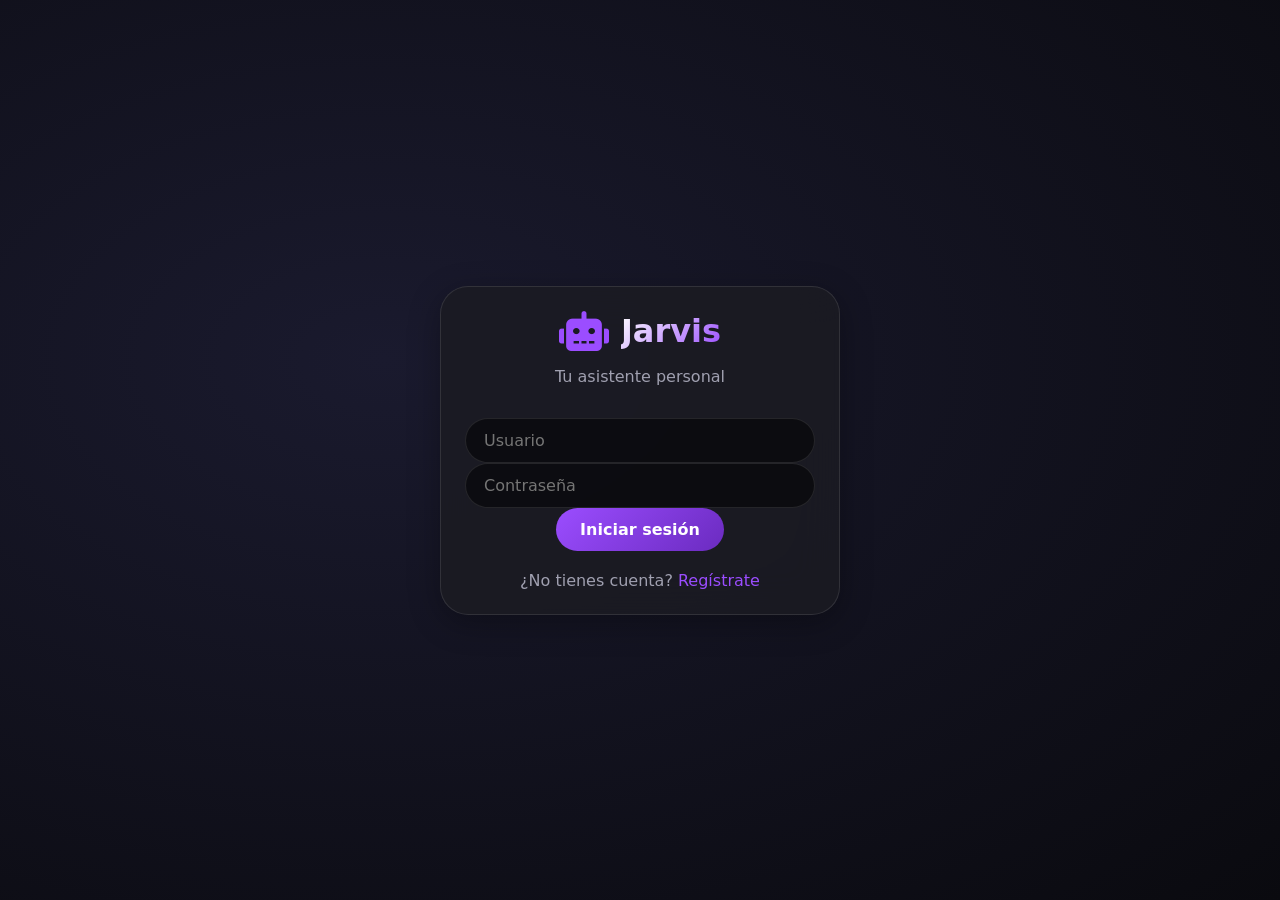
<file: index.html>
<!DOCTYPE html>
<html lang="es">
<head>
    <meta charset="UTF-8">
    <meta name="viewport" content="width=device-width, initial-scale=1.0">
    <title>Jarvis - Acceso</title>
    <link rel="icon" type="image/x-icon" href="/images/favicon.ico">
    <link rel="stylesheet" href="/css/styles.css">
    <link rel="stylesheet" href="https://cdnjs.cloudflare.com/ajax/libs/font-awesome/6.0.0-beta3/css/all.min.css">
</head>
<body>
    <div class="auth-container" id="authContainer">
        <div id="loginForm" class="glass-card auth-card">
            <div class="logo">
                <i class="fas fa-robot"></i>
                <h1>Jarvis</h1>
            </div>
            <p class="subtitle">Tu asistente personal</p>
            <div id="loginError" class="error-message" style="display: none;"></div>
            <input type="text" id="loginUsername" placeholder="Usuario" class="glass-input">
            <input type="password" id="loginPassword" placeholder="Contraseña" class="glass-input">
            <button id="doLoginBtn" class="btn-primary">Iniciar sesión</button>
            <div class="switch-auth">
                ¿No tienes cuenta? <a id="showRegister">Regístrate</a>
            </div>
        </div>

        <div id="registerForm" class="glass-card auth-card" style="display: none;">
            <div class="logo">
                <i class="fas fa-robot"></i>
                <h1>Jarvis</h1>
            </div>
            <p class="subtitle">Crea tu cuenta</p>
            <div id="registerError" class="error-message" style="display: none;"></div>
            <input type="text" id="regUsername" placeholder="Usuario (mínimo 3 caracteres)" class="glass-input">
            <input type="password" id="regPassword" placeholder="Contraseña (mínimo 4 caracteres)" class="glass-input">
            <input type="password" id="regConfirm" placeholder="Confirmar contraseña" class="glass-input">
            <button id="doRegisterBtn" class="btn-primary">Registrarse</button>
            <div class="switch-auth">
                ¿Ya tienes cuenta? <a id="showLogin">Inicia sesión</a>
            </div>
        </div>
    </div>

    <script src="/js/auth.js"></script>
    <script>
        const loginForm = document.getElementById('loginForm');
        const registerForm = document.getElementById('registerForm');
        const showRegister = document.getElementById('showRegister');
        const showLogin = document.getElementById('showLogin');
        const loginError = document.getElementById('loginError');
        const registerError = document.getElementById('registerError');

        showRegister.addEventListener('click', () => {
            loginForm.style.display = 'none';
            registerForm.style.display = 'block';
        });

        showLogin.addEventListener('click', () => {
            registerForm.style.display = 'none';
            loginForm.style.display = 'block';
        });

        document.getElementById('doLoginBtn').addEventListener('click', () => {
            const username = document.getElementById('loginUsername').value;
            const password = document.getElementById('loginPassword').value;
            const result = loginUser(username, password);
            if (result.success) {
                window.location.href = '/html/home.html';
            } else {
                loginError.style.display = 'block';
                loginError.innerText = result.error;
            }
        });

        document.getElementById('doRegisterBtn').addEventListener('click', () => {
            const username = document.getElementById('regUsername').value;
            const password = document.getElementById('regPassword').value;
            const confirm = document.getElementById('regConfirm').value;
            
            if (password !== confirm) {
                registerError.style.display = 'block';
                registerError.innerText = 'Las contraseñas no coinciden';
                return;
            }
            
            const result = registerUser(username, password);
            if (result.success) {
                alert('Registro exitoso. Ahora inicia sesión.');
                registerForm.style.display = 'none';
                loginForm.style.display = 'block';
                document.getElementById('loginUsername').value = username;
                registerError.style.display = 'none';
            } else {
                registerError.style.display = 'block';
                registerError.innerText = result.error;
            }
        });

        if (isAuthenticated()) {
            window.location.href = '/html/home.html';
        }
    </script>
</body>
</html>
</file>
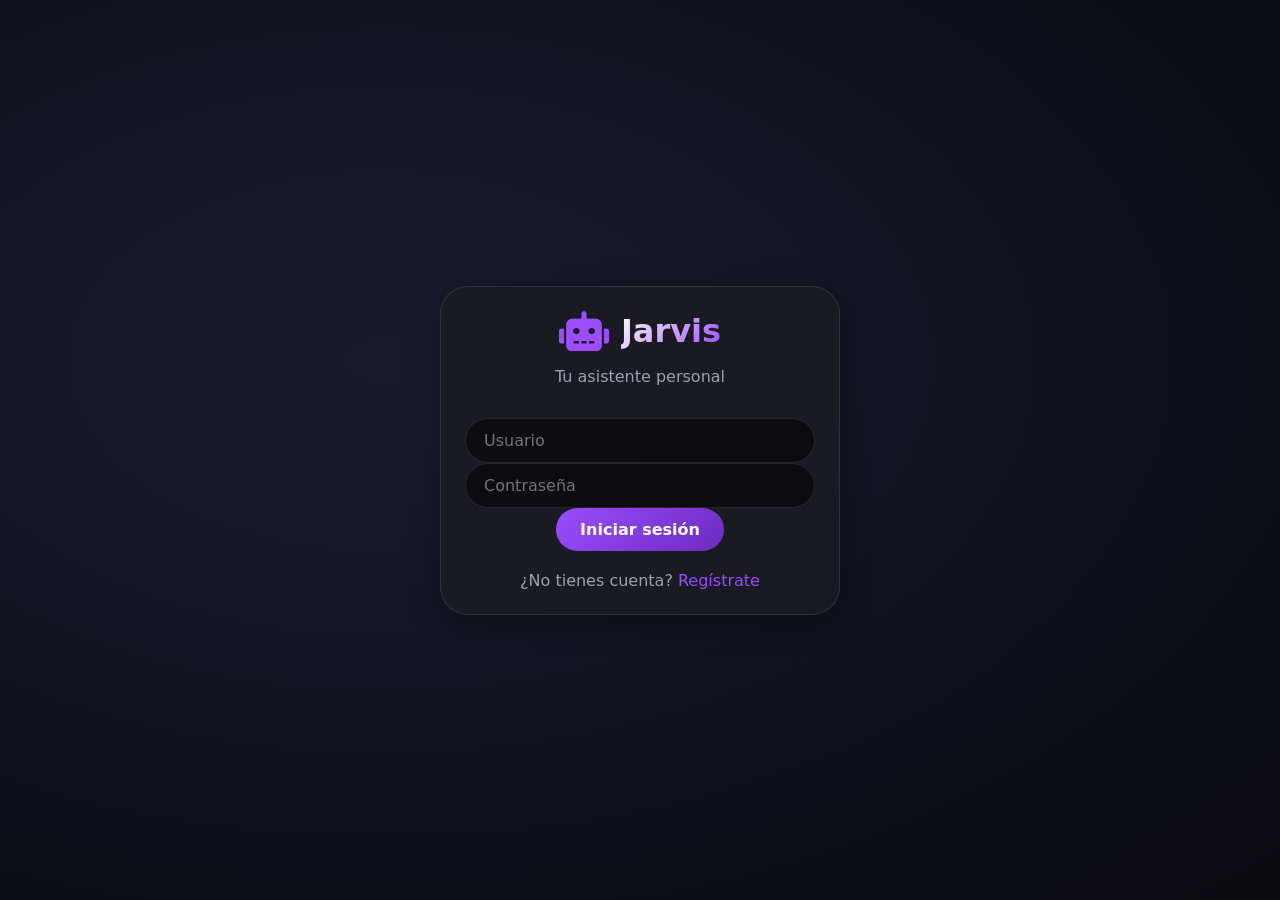
<file: html/books.html>
<!DOCTYPE html>
<html lang="es">
<head>
    <meta charset="UTF-8">
    <meta name="viewport" content="width=device-width, initial-scale=1.0">
    <title>Jarvis - Libros</title>
    <link rel="icon" type="image/x-icon" href="../images/favicon.ico">
    <link rel="stylesheet" href="../css/styles.css">
    <link rel="stylesheet" href="https://cdnjs.cloudflare.com/ajax/libs/font-awesome/6.0.0-beta3/css/all.min.css">
</head>
<body>
    <header class="glass-header">
        <div class="logo-small"><i class="fas fa-robot"></i><span>Jarvis - Libros</span></div>
        <div class="user-info"><span id="userName"></span><button id="logoutBtn" class="btn-icon"><i class="fas fa-sign-out-alt"></i></button></div>
    </header>

    <main class="list-container">
        <!-- BUSCADOR -->
        <div class="glass-card" style="margin-bottom: 24px;">
            <h2><i class="fas fa-search"></i> Buscar libros</h2>
            <div class="add-item-form" style="margin-top: 15px;">
                <input type="text" id="searchBookInput" placeholder="Título, autor o ISBN..." class="glass-input">
                <button id="searchBookBtn" class="btn-primary" style="width: auto;"><i class="fas fa-search"></i> Buscar</button>
            </div>
            <div id="searchResults" style="margin-top: 20px; max-height: 400px; overflow-y: auto;"></div>
        </div>

        <!-- PESTAÑAS -->
        <div class="glass-card">
            <div style="display: flex; gap: 12px; margin-bottom: 20px;">
                <button id="tabToRead" class="btn-secondary" style="flex: 1;">📚 Por leer</button>
                <button id="tabRead" class="btn-secondary" style="flex: 1;">✅ Leídos</button>
            </div>
            <ul id="booksList" class="items-list"></ul>
        </div>
    </main>

    <div class="floating-dock">
        <a href="home.html" class="dock-item"><i class="fas fa-home"></i><span>Inicio</span></a>
        <a href="calculator.html" class="dock-item"><i class="fas fa-calculator"></i><span>Horas</span></a>
        <a href="shopping.html" class="dock-item"><i class="fas fa-shopping-cart"></i><span>Compras</span></a>
        <a href="books.html" class="dock-item active"><i class="fas fa-book"></i><span>Libros</span></a>
        <a href="series.html" class="dock-item"><i class="fas fa-tv"></i><span>Series</span></a>
        <a href="stats.html" class="dock-item"><i class="fas fa-chart-line"></i><span>Stats</span></a>
        <a href="sports.html" class="dock-item" data-page="sports"><i class="fas fa-heartbeat"></i><span>Deporte</span></a>
        <a href="nutrition.html" class="dock-item" data-page="nutrition"><i class="fas fa-apple-alt"></i><span>Comida</span></a>
    </div>

    <script src="../js/auth.js"></script>
    <script src="../js/common.js"></script>
    <script src="../js/books.js"></script>
</body>
</html>
</file>
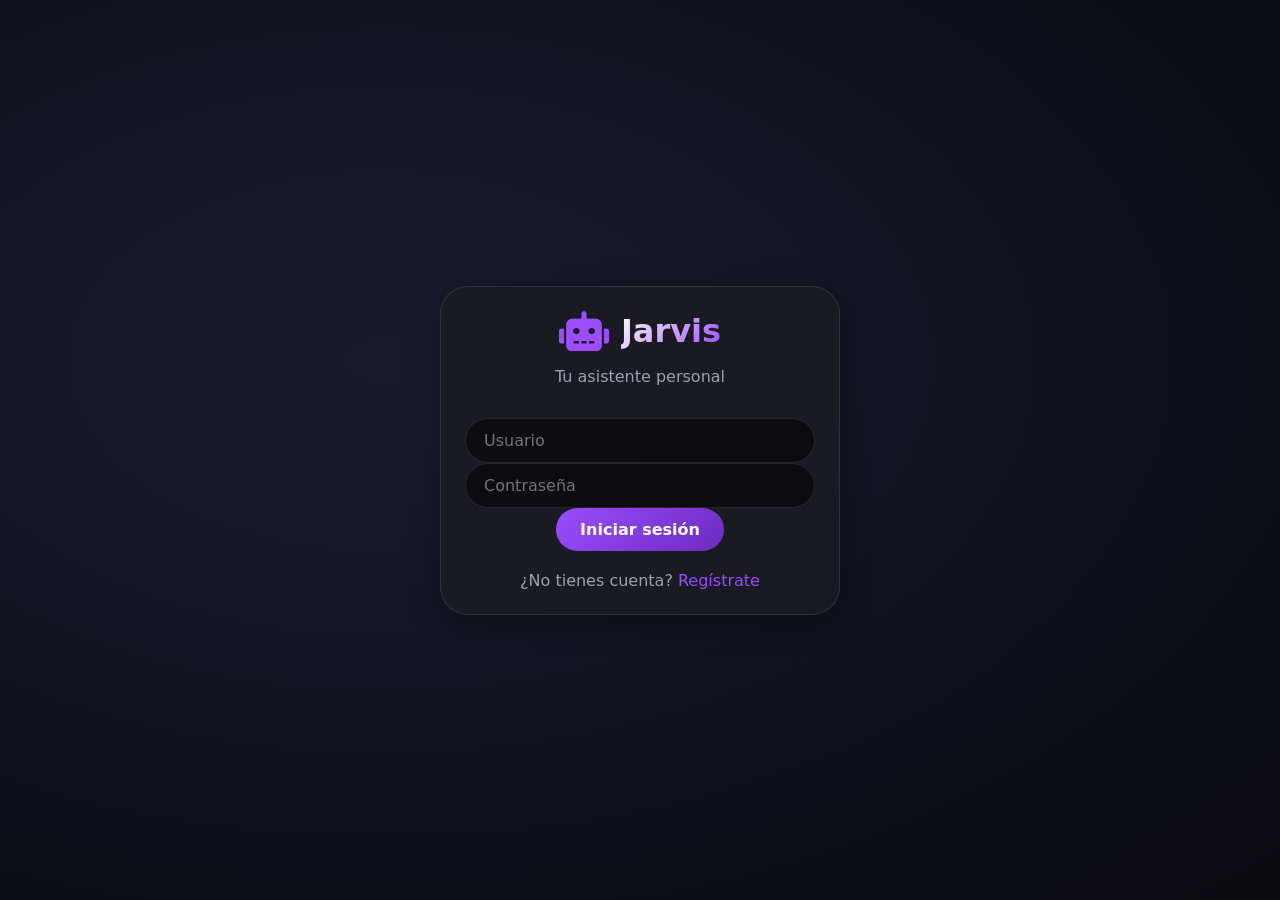
<file: html/calculator.html>
<!DOCTYPE html>
<html lang="es">
<head>
    <meta charset="UTF-8">
    <meta name="viewport" content="width=device-width, initial-scale=1.0, user-scalable=yes">
    <title>Jarvis - Calculadora Laboral</title>
    <link rel="icon" type="image/x-icon" href="../images/favicon.ico">
    <link rel="stylesheet" href="../css/styles.css">
    <link rel="stylesheet" href="https://cdnjs.cloudflare.com/ajax/libs/font-awesome/6.0.0-beta3/css/all.min.css">
</head>
<body>
    <header class="glass-header">
        <div class="logo-small"><i class="fas fa-robot"></i><span>Jarvis - Calculadora</span></div>
        <div class="user-info"><span id="userName"></span><button id="logoutBtn" class="btn-icon"><i class="fas fa-sign-out-alt"></i></button></div>
    </header>

    <main class="calculator-container">
        <div class="glass-card">
            <h2><i class="fas fa-calendar-week"></i> Planificación Semanal</h2>
            <p style="margin-bottom: 20px; color: var(--text-secondary);">
                ⏰ Introduce tu hora de entrada. La "Salida calculada" te muestra a qué hora deberías salir.<br>
                Si quieres fijar una hora manual, escríbela en "Salida (manual)".
            </p>
            
            <div style="margin-bottom: 25px; padding: 15px; background: rgba(0,0,0,0.2); border-radius: 20px;">
                <label style="display: flex; align-items: center; gap: 12px; flex-wrap: wrap;">
                    <i class="fas fa-clock"></i> 
                    <span>Hora de entrada por defecto:</span>
                    <input type="time" id="globalStartTime" value="08:30" style="background: rgba(0,0,0,0.5); border: 1px solid var(--glass-border); border-radius: 40px; padding: 8px 15px; color: white;">
                    <button id="applyGlobalBtn" class="btn-secondary"><i class="fas fa-save"></i> Aplicar a todos</button>
                </label>
            </div>

            <div style="overflow-x: visible;">
                <table style="width: 100%; border-collapse: collapse;">
                    <thead>
                        <tr>
                            <th style="padding: 12px; text-align: left;">Día</th>
                            <th style="padding: 12px; text-align: center;">Entrada</th>
                            <th style="padding: 12px; text-align: center;">Salida (manual)</th>
                            <th style="padding: 12px; text-align: center;">Salida calculada</th>
                            <th style="padding: 12px; text-align: center;">Teletrabajo</th>
                            <th style="padding: 12px; text-align: center;">Vacaciones</th>
                        </tr>
                    </thead>
                    <tbody id="tableBody"></tbody>
                </table>
            </div>

            <div class="weekly-summary" style="margin-top: 30px;">
                <div class="result-box">
                    <h3>Resumen Semanal</h3>
                    <p style="font-size: 1.2rem;">📊 Total acumulado: <strong id="totalWeekHours" style="color: var(--accent); font-size: 2rem;">0</strong> / 40 horas</p>
                    <p>⚖️ Te quedan: <strong id="weekDifference" style="color: var(--warning);">0</strong> horas</p>
                    <div class="progress-bar" style="margin: 15px 0;"><div id="weeklyProgress" class="progress-fill" style="width: 0%;"></div></div>
                    <p id="adjustmentMsg" style="font-size: 0.9rem;"></p>
                    <button id="saveAllBtn" class="btn-primary" style="margin-top: 15px;"><i class="fas fa-save"></i> Guardar configuración</button>
                    <button id="recalculateBtn" class="btn-secondary" style="margin-top: 15px; margin-left: 10px;"><i class="fas fa-calculator"></i> Recalcular automático</button>
                </div>
            </div>
        </div>
    </main>

    <div class="floating-dock">
        <a href="home.html" class="dock-item"><i class="fas fa-home"></i><span>Inicio</span></a>
        <a href="calculator.html" class="dock-item active"><i class="fas fa-calculator"></i><span>Horas</span></a>
        <a href="shopping.html" class="dock-item"><i class="fas fa-shopping-cart"></i><span>Compras</span></a>
        <a href="books.html" class="dock-item"><i class="fas fa-book"></i><span>Libros</span></a>
        <a href="series.html" class="dock-item"><i class="fas fa-tv"></i><span>Series</span></a>
        <a href="sports.html" class="dock-item"><i class="fas fa-heartbeat"></i><span>Deporte</span></a>
        <a href="nutrition.html" class="dock-item"><i class="fas fa-apple-alt"></i><span>Comida</span></a>
        <a href="crafts.html" class="dock-item"><i class="fas fa-palette"></i><span>Arte</span></a>
        <a href="tasks.html" class="dock-item"><i class="fas fa-check-circle"></i><span>Tareas</span></a>
        <a href="stats.html" class="dock-item"><i class="fas fa-chart-line"></i><span>Stats</span></a>
    </div>

    <script src="../js/auth.js"></script>
    <script src="../js/common.js"></script>
    <script src="../js/calculator.js"></script>
</body>
</html>
</file>
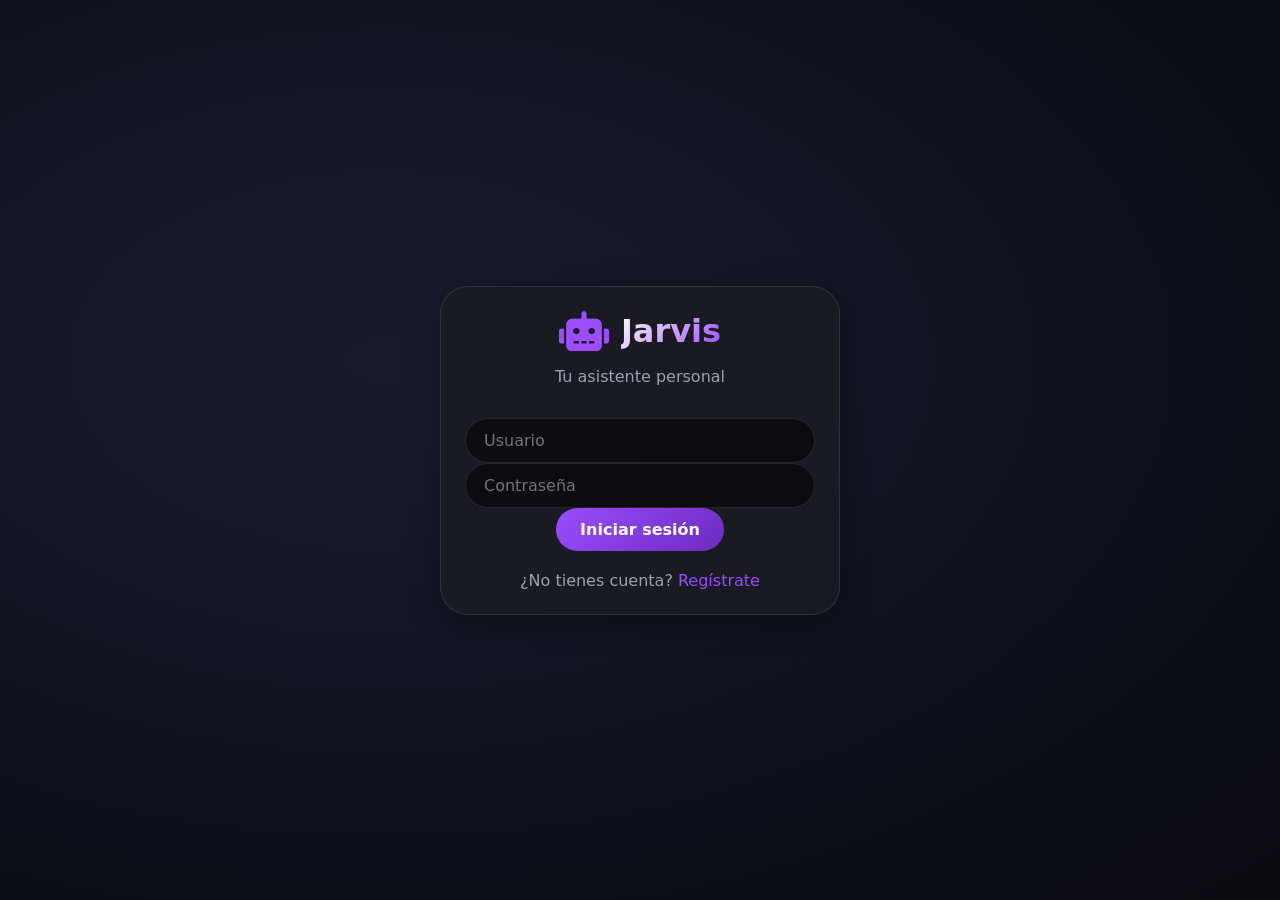
<file: html/crafts.html>
<!DOCTYPE html>
<html lang="es">
<head>
    <meta charset="UTF-8">
    <meta name="viewport" content="width=device-width, initial-scale=1.0">
    <title>Jarvis - Arte y Manualidades</title>
    <link rel="icon" type="image/x-icon" href="../images/favicon.ico">
    <link rel="stylesheet" href="../css/styles.css">
    <link rel="stylesheet" href="https://cdnjs.cloudflare.com/ajax/libs/font-awesome/6.0.0-beta3/css/all.min.css">
</head>
<body>
    <header class="glass-header">
        <div class="logo-small"><i class="fas fa-palette"></i><span>Jarvis - Arte</span></div>
        <div class="user-info"><span id="userName"></span><button id="logoutBtn" class="btn-icon"><i class="fas fa-sign-out-alt"></i></button></div>
    </header>

    <main class="list-container">
        <!-- Pestañas (solo arte) -->
        <div style="display: flex; gap: 12px; margin-bottom: 24px;">
            <button id="tabPaintings" class="btn-primary" style="flex: 1;">🎨 Cuadros</button>
            <button id="tabCrochet" class="btn-secondary" style="flex: 1;">🧶 Ganchillo</button>
            <button id="tabBaking" class="btn-secondary" style="flex: 1;">🍰 Repostería</button>
        </div>

        <!-- SECCIÓN CUADROS -->
        <div id="paintingsSection" class="glass-card" style="margin-bottom: 24px;">
            <h2><i class="fas fa-palette"></i> Mis Cuadros</h2>
            <div class="add-item-form" style="margin-top: 15px;">
                <input type="text" id="paintingTitle" placeholder="Título del cuadro" class="glass-input">
                <input type="text" id="paintingTechnique" placeholder="Técnica (óleo, acrílico...)" class="glass-input">
                <input type="date" id="paintingDate" class="glass-input" style="width: auto;">
                <button id="addPaintingBtn" class="btn-primary"><i class="fas fa-plus"></i> Añadir</button>
            </div>
            <div id="paintingsList" class="items-list" style="margin-top: 20px;"></div>
        </div>

        <!-- SECCIÓN GANCHILLO -->
        <div id="crochetSection" class="glass-card" style="margin-bottom: 24px; display: none;">
            <h2><i class="fas fa-tshirt"></i> Proyectos de Ganchillo</h2>
            <div class="add-item-form" style="margin-top: 15px;">
                <input type="text" id="crochetName" placeholder="Nombre del proyecto" class="glass-input">
                <input type="text" id="crochetYarn" placeholder="Lana / Material" class="glass-input">
                <input type="number" id="crochetProgress" placeholder="Progreso %" class="glass-input" style="width: 100px;">
                <button id="addCrochetBtn" class="btn-primary"><i class="fas fa-plus"></i> Añadir</button>
            </div>
            <div id="crochetList" class="items-list" style="margin-top: 20px;"></div>
        </div>

        <!-- SECCIÓN REPOSTERÍA -->
        <div id="bakingSection" class="glass-card" style="margin-bottom: 24px; display: none;">
            <h2><i class="fas fa-cake-candles"></i> Mis Recetas</h2>
            <div style="margin-top: 15px;">
                <input type="text" id="recipeName" placeholder="Nombre de la receta" class="glass-input" style="width: 100%; margin-bottom: 10px;">
                <input type="text" id="recipeIngredients" placeholder="Ingredientes principales" class="glass-input" style="width: 100%; margin-bottom: 10px;">
                <select id="recipeDifficulty" class="glass-input" style="width: 100%; margin-bottom: 10px;">
                    <option value="fácil">🍰 Fácil</option>
                    <option value="medio">🍪 Medio</option>
                    <option value="difícil">🎂 Difícil</option>
                </select>
                <textarea id="recipeNotes" placeholder="Comentarios sobre esta preparación (cambios, resultados...)" class="glass-input" rows="3" style="width: 100%; margin-bottom: 10px;"></textarea>
                <button id="addRecipeBtn" class="btn-primary"><i class="fas fa-save"></i> Guardar receta/comentario</button>
            </div>
            <div id="recipesList" class="items-list" style="margin-top: 20px;"></div>
        </div>
    </main>

    <div class="floating-dock">
        <a href="home.html" class="dock-item"><i class="fas fa-home"></i><span>Inicio</span></a>
        <a href="calculator.html" class="dock-item"><i class="fas fa-calculator"></i><span>Horas</span></a>
        <a href="shopping.html" class="dock-item"><i class="fas fa-shopping-cart"></i><span>Compras</span></a>
        <a href="books.html" class="dock-item"><i class="fas fa-book"></i><span>Libros</span></a>
        <a href="series.html" class="dock-item"><i class="fas fa-tv"></i><span>Series</span></a>
        <a href="sports.html" class="dock-item"><i class="fas fa-heartbeat"></i><span>Deporte</span></a>
        <a href="nutrition.html" class="dock-item"><i class="fas fa-apple-alt"></i><span>Comida</span></a>
        <a href="crafts.html" class="dock-item active"><i class="fas fa-palette"></i><span>Arte</span></a>
        <a href="tasks.html" class="dock-item"><i class="fas fa-check-circle"></i><span>Tareas</span></a>
        <a href="stats.html" class="dock-item"><i class="fas fa-chart-line"></i><span>Stats</span></a>
    </div>

    <script src="../js/auth.js"></script>
    <script src="../js/common.js"></script>
    <script src="../js/crafts.js"></script>
</body>
</html>
</file>
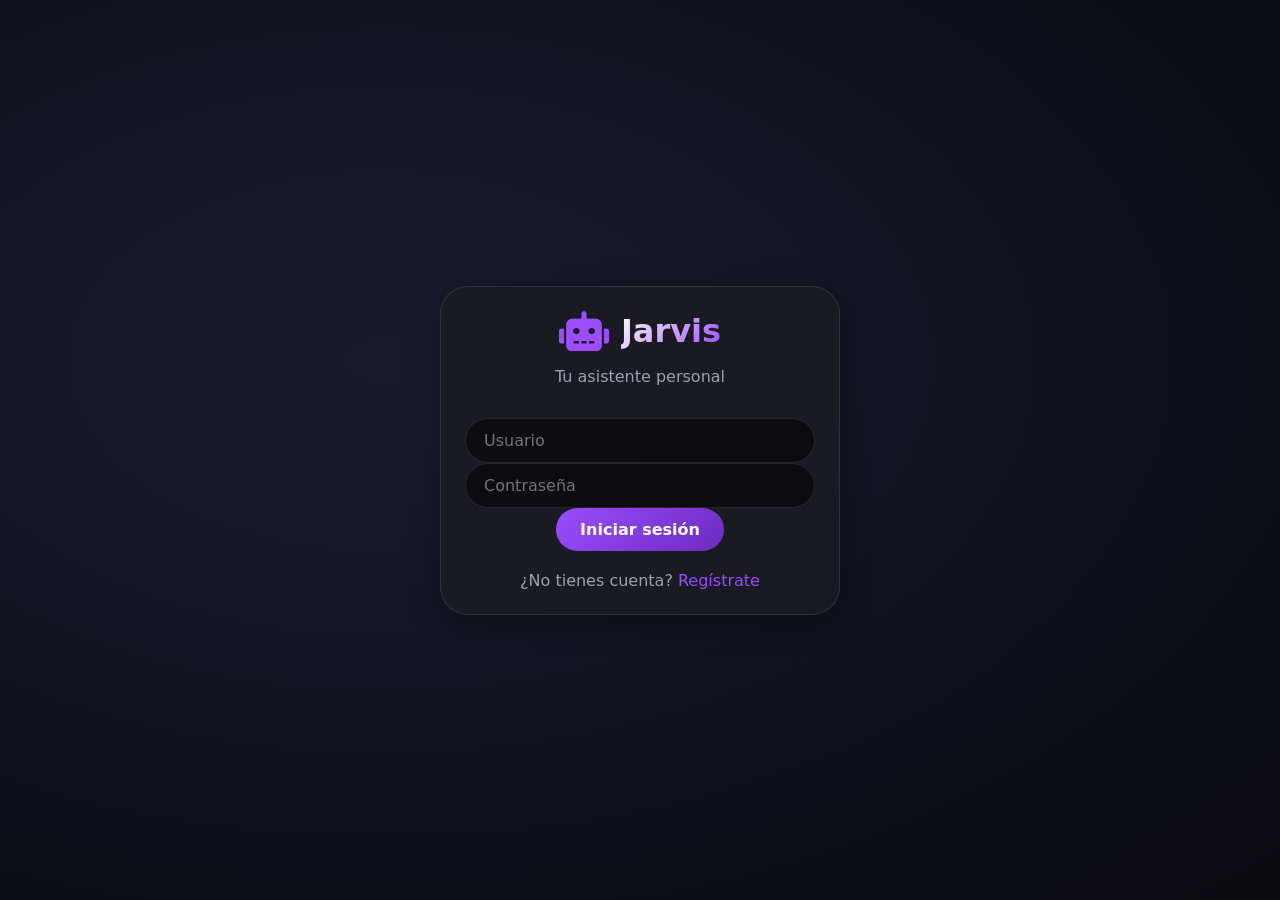
<file: html/home.html>
<!DOCTYPE html>
<html lang="es">
<head>
    <meta charset="UTF-8">
    <meta name="viewport" content="width=device-width, initial-scale=1.0">
    <title>Jarvis - Inicio</title>
    <link rel="icon" type="image/x-icon" href="../images/favicon.ico">
    <link rel="stylesheet" href="../css/styles.css">
    <link rel="stylesheet" href="https://cdnjs.cloudflare.com/ajax/libs/font-awesome/6.0.0-beta3/css/all.min.css">
</head>
<body>
    <header class="glass-header">
        <div class="logo-small"><i class="fas fa-robot"></i><span>Jarvis</span></div>
        <div class="user-info"><span id="greeting"></span><button id="logoutBtn" class="btn-icon"><i class="fas fa-sign-out-alt"></i></button></div>
    </header>

    <main class="dashboard-grid">
        <!-- Widget Control Laboral -->
        <div class="glass-card widget" data-page="calculator.html">
            <h2><i class="fas fa-briefcase"></i> Control Laboral</h2>
            <div class="work-summary">
                <div class="summary-stat">
                    <span>Horas trabajadas hoy</span>
                    <strong id="todayHours">0.0</strong>
                </div>
                <div class="summary-stat">
                    <span>Horas esta semana</span>
                    <strong id="weeklyHours">0.0</strong>
                    <span>/ 40</span>
                </div>
                <div class="summary-stat">
                    <span>Hora de salida hoy</span>
                    <strong id="exitTimeToday">--:--</strong>
                </div>
                <div class="progress-bar"><div id="weeklyProgress" class="progress-fill"></div></div>
            </div>
            <p style="font-size: 0.7rem; text-align: center; margin-top: 12px; opacity: 0.6;"><i class="fas fa-hand-pointer"></i> Doble clic para calculadora</p>
        </div>

        <!-- Widget Estadísticas -->
        <div class="glass-card widget" data-page="stats.html">
            <h2><i class="fas fa-chart-line"></i> Estadísticas</h2>
            <div class="work-summary">
                <div class="summary-stat">
                    <span>Total libros</span>
                    <strong id="statsBooks">0</strong>
                </div>
                <div class="summary-stat">
                    <span>Series vistas</span>
                    <strong id="statsWatched">0</strong>
                </div>
                <div class="summary-stat">
                    <span>Productividad</span>
                    <strong id="statsProductivity">0</strong>
                    <span>%</span>
                </div>
                <div class="summary-stat">
                    <span>Entrenamientos</span>
                    <strong id="statsWorkouts">0</strong>
                </div>
            </div>
            <p style="font-size: 0.7rem; text-align: center; margin-top: 12px; opacity: 0.6;"><i class="fas fa-hand-pointer"></i> Doble clic para ver detalles</p>
        </div>

        <!-- Widget Libros con portadas -->
        <div class="glass-card widget" data-page="books.html">
            <h2><i class="fas fa-book"></i> Libros Recientes</h2>
            <div id="booksPreview" class="widget-preview"></div>
            <p style="font-size: 0.7rem; text-align: center; margin-top: 12px; opacity: 0.6;"><i class="fas fa-hand-pointer"></i> Doble clic para gestionar</p>
        </div>

        <!-- Widget Series con portadas -->
        <div class="glass-card widget" data-page="series.html">
            <h2><i class="fas fa-tv"></i> Series Recientes</h2>
            <div id="seriesPreview" class="widget-preview"></div>
            <p style="font-size: 0.7rem; text-align: center; margin-top: 12px; opacity: 0.6;"><i class="fas fa-hand-pointer"></i> Doble clic para gestionar</p>
        </div>

        <!-- Widget Lista de Compras -->
        <div class="glass-card widget" data-page="shopping.html">
            <h2><i class="fas fa-shopping-cart"></i> Lista de Compras</h2>
            <ul id="shoppingPreview" class="task-list"><li><i class="fas fa-plus-circle"></i> Cargando...</li></ul>
            <p style="font-size: 0.7rem; text-align: center; margin-top: 12px; opacity: 0.6;"><i class="fas fa-hand-pointer"></i> Doble clic para gestionar</p>
        </div>

        <!-- Widget Deporte -->
        <div class="glass-card widget" data-page="sports.html">
            <h2><i class="fas fa-heartbeat"></i> Últimos Entrenamientos</h2>
            <div id="sportsPreview" class="widget-preview"></div>
            <p style="font-size: 0.7rem; text-align: center; margin-top: 12px; opacity: 0.6;"><i class="fas fa-hand-pointer"></i> Doble clic para gestionar</p>
        </div>

        <!-- Widget Arte y Manualidades -->
        <div class="glass-card widget" data-page="crafts.html">
            <h2><i class="fas fa-palette"></i> Arte y Tareas</h2>
            <div id="craftsPreview" style="display: flex; gap: 10px; flex-wrap: wrap;">
                <div class="summary-stat" style="flex: 1;">
                    <span>Cuadros</span>
                    <strong id="previewPaintings">0</strong>
                </div>
                <div class="summary-stat" style="flex: 1;">
                    <span>Ganchillo</span>
                    <strong id="previewCrochet">0</strong>
                </div>
                <div class="summary-stat" style="flex: 1;">
                    <span>Recetas</span>
                    <strong id="previewRecipes">0</strong>
                </div>
            </div>
            <p style="font-size: 0.7rem; text-align: center; margin-top: 12px; opacity: 0.6;"><i class="fas fa-hand-pointer"></i> Doble clic para gestionar</p>
        </div>
        <!-- Widget Tareas del Hogar -->
        <div class="glass-card widget" data-page="tasks.html">
            <h2><i class="fas fa-check-circle"></i> Tareas de Hoy</h2>
            <div id="tasksPreview" class="work-summary">
                <div class="summary-stat">
                    <span>Completadas hoy</span>
                    <strong id="previewTasksCompleted">0</strong>
                </div>
                <div class="summary-stat">
                    <span>Pendientes</span>
                    <strong id="previewTasksPending">0</strong>
                </div>
                <div class="progress-bar">
                    <div id="tasksWidgetProgress" class="progress-fill" style="width: 0%;"></div>
                </div>
            </div>
            <p style="font-size: 0.7rem; text-align: center; margin-top: 12px; opacity: 0.6;"><i class="fas fa-hand-pointer"></i> Doble clic para gestionar</p>
        </div>
    </main>

    <div class="floating-dock">
        <a href="home.html" class="dock-item active" data-page="home"><i class="fas fa-home"></i><span>Inicio</span></a>
        <a href="calculator.html" class="dock-item" data-page="calculator"><i class="fas fa-calculator"></i><span>Horas</span></a>
        <a href="shopping.html" class="dock-item" data-page="shopping"><i class="fas fa-shopping-cart"></i><span>Compras</span></a>
        <a href="books.html" class="dock-item" data-page="books"><i class="fas fa-book"></i><span>Libros</span></a>
        <a href="series.html" class="dock-item" data-page="series"><i class="fas fa-tv"></i><span>Series</span></a>
        <a href="stats.html" class="dock-item" data-page="stats"><i class="fas fa-chart-line"></i><span>Stats</span></a>
        <a href="sports.html" class="dock-item" data-page="sports"><i class="fas fa-heartbeat"></i><span>Deporte</span></a>
        <a href="nutrition.html" class="dock-item" data-page="nutrition"><i class="fas fa-apple-alt"></i><span>Comida</span></a>
        <a href="crafts.html" class="dock-item" data-page="crafts"><i class="fas fa-palette"></i><span>Arte</span></a>
    </div>

    <script src="../js/auth.js"></script>
    <script src="../js/common.js"></script>
    <script src="../js/calculator.js"></script>
    <script src="../js/home.js"></script>
</body>
</html>
</file>
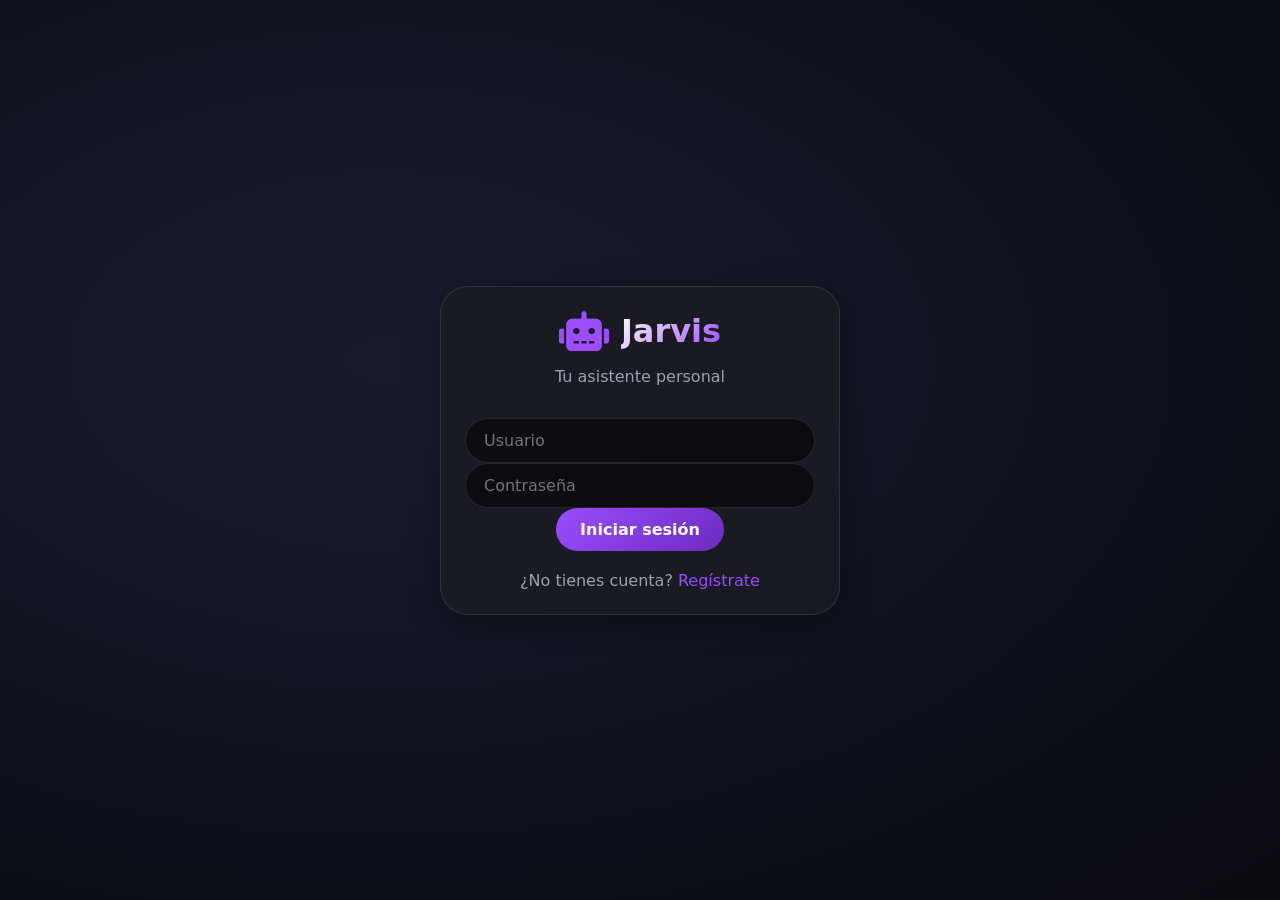
<file: html/nutrition.html>
<!DOCTYPE html>
<html lang="es">
<head>
    <meta charset="UTF-8">
    <meta name="viewport" content="width=device-width, initial-scale=1.0">
    <title>Jarvis - Alimentación</title>
    <link rel="icon" type="image/x-icon" href="../images/favicon.ico">
    <link rel="stylesheet" href="../css/styles.css">
    <link rel="stylesheet" href="https://cdnjs.cloudflare.com/ajax/libs/font-awesome/6.0.0-beta3/css/all.min.css">
</head>
<body>
    <header class="glass-header">
        <div class="logo-small"><i class="fas fa-robot"></i><span>Jarvis - Alimentación</span></div>
        <div class="user-info"><span id="userName"></span><button id="logoutBtn" class="btn-icon"><i class="fas fa-sign-out-alt"></i></button></div>
    </header>

    <main class="list-container">
        <!-- Resumen diario -->
        <div class="glass-card" style="margin-bottom: 24px;">
            <h2><i class="fas fa-chart-line"></i> Resumen Diario</h2>
            <div class="stats-grid">
                <div class="stat-card">
                    <div class="stat-number" id="dailyCalories">0</div>
                    <div class="stat-label">Calorías consumidas</div>
                </div>
                <div class="stat-card">
                    <div class="stat-number" id="burnedCalories">0</div>
                    <div class="stat-label">🔥 Calorías quemadas</div>
                </div>
                <div class="stat-card">
                    <div class="stat-number" id="adjustedTarget">0</div>
                    <div class="stat-label">🎯 Objetivo ajustado</div>
                </div>
                <div class="stat-card">
                    <div class="stat-number" id="dailyProtein">0</div>
                    <div class="stat-label">Proteínas (g)</div>
                </div>
                <div class="stat-card">
                    <div class="stat-number" id="dailyCarbs">0</div>
                    <div class="stat-label">Carbohidratos (g)</div>
                </div>
                <div class="stat-card">
                    <div class="stat-number" id="dailyFat">0</div>
                    <div class="stat-label">Grasas (g)</div>
                </div>
            </div>
            <div class="progress-bar" style="margin-top: 15px;">
                <div id="calorieProgress" class="progress-fill" style="width: 0%;"></div>
            </div>
            <p id="calorieMsg" style="text-align: center; margin-top: 10px;"></p>
        </div>

        <!-- Objetivo de déficit -->
        <div class="glass-card" style="margin-bottom: 24px;">
            <h2><i class="fas fa-bullseye"></i> Objetivo de Déficit</h2>
            <div style="display: flex; gap: 20px; flex-wrap: wrap;">
                <div class="input-field">
                    <label>Peso actual (kg)</label>
                    <input type="number" id="currentWeight" step="0.1" class="glass-input">
                </div>
                <div class="input-field">
                    <label>Peso objetivo (kg)</label>
                    <input type="number" id="goalWeight" step="0.1" class="glass-input">
                </div>
                <div class="input-field">
                    <label>Nivel de actividad</label>
                    <select id="activityLevel" class="glass-input">
                        <option value="sedentary">Sedentario (poco ejercicio)</option>
                        <option value="light">Ligero (1-3 días/semana)</option>
                        <option value="moderate" selected>Moderado (3-5 días/semana)</option>
                        <option value="active">Activo (6-7 días/semana)</option>
                        <option value="very_active">Muy activo (atleta)</option>
                    </select>
                </div>
                <button id="saveGoalBtn" class="btn-primary">Guardar objetivo</button>
            </div>
            <div id="goalInfo" style="margin-top: 15px; padding: 10px; background: rgba(0,0,0,0.2); border-radius: 16px;"></div>
        </div>

        <!-- Objetivo de déficit -->
        <div class="glass-card" style="margin-bottom: 24px;">
            <h2><i class="fas fa-bullseye"></i> Objetivo de Déficit</h2>
            <div style="display: flex; gap: 20px; flex-wrap: wrap;">
                <div class="input-field">
                    <label>Peso actual (kg)</label>
                    <input type="number" id="currentWeight" step="0.1" class="glass-input">
                </div>
                <div class="input-field">
                    <label>Peso objetivo (kg)</label>
                    <input type="number" id="goalWeight" step="0.1" class="glass-input">
                </div>
                <div class="input-field">
                    <label>Calorías diarias objetivo</label>
                    <input type="number" id="targetCalories" class="glass-input">
                </div>
                <button id="saveGoalBtn" class="btn-primary">Guardar objetivo</button>
            </div>
            <div id="goalInfo" style="margin-top: 15px; padding: 10px; background: rgba(0,0,0,0.2); border-radius: 16px;"></div>
        </div>

        <!-- Añadir comida -->
        <div class="glass-card" style="margin-bottom: 24px;">
            <h2><i class="fas fa-plus-circle"></i> Registrar Comida</h2>
            <div style="display: flex; gap: 15px; flex-wrap: wrap;">
                <input type="text" id="foodName" placeholder="Alimento" class="glass-input" style="flex: 2;">
                <input type="number" id="foodCalories" placeholder="Calorías" class="glass-input" style="flex: 1;">
                <input type="number" id="foodProtein" placeholder="Proteínas (g)" class="glass-input" style="flex: 1;">
                <input type="number" id="foodCarbs" placeholder="Carbos (g)" class="glass-input" style="flex: 1;">
                <input type="number" id="foodFat" placeholder="Grasas (g)" class="glass-input" style="flex: 1;">
                <button id="addFoodBtn" class="btn-primary"><i class="fas fa-save"></i> Añadir</button>
            </div>
        </div>

        <!-- Buscador de alimentos (API) -->
        <div class="glass-card" style="margin-bottom: 24px;">
            <h2><i class="fas fa-search"></i> Buscar Alimento</h2>
            <div class="add-item-form">
                <input type="text" id="searchFoodInput" placeholder="Ej: Pollo, Arroz, Manzana..." class="glass-input">
                <button id="searchFoodBtn" class="btn-primary" style="width: auto;"><i class="fas fa-search"></i> Buscar</button>
            </div>
            <div id="foodSearchResults" style="margin-top: 20px; max-height: 300px; overflow-y: auto;"></div>
        </div>

        <!-- Historial de comidas -->
        <div class="glass-card">
            <h2><i class="fas fa-history"></i> Historial de Comidas</h2>
            <ul id="foodHistory" class="items-list"></ul>
        </div>
    </main>

    <div class="floating-dock">
        <a href="home.html" class="dock-item"><i class="fas fa-home"></i><span>Inicio</span></a>
        <a href="calculator.html" class="dock-item"><i class="fas fa-calculator"></i><span>Horas</span></a>
        <a href="shopping.html" class="dock-item"><i class="fas fa-shopping-cart"></i><span>Compras</span></a>
        <a href="books.html" class="dock-item"><i class="fas fa-book"></i><span>Libros</span></a>
        <a href="series.html" class="dock-item"><i class="fas fa-tv"></i><span>Series</span></a>
        <a href="sports.html" class="dock-item"><i class="fas fa-heartbeat"></i><span>Deporte</span></a>
        <a href="nutrition.html" class="dock-item active"><i class="fas fa-apple-alt"></i><span>Comida</span></a>
        <a href="stats.html" class="dock-item"><i class="fas fa-chart-line"></i><span>Stats</span></a>
    </div>

    <script src="../js/auth.js"></script>
    <script src="../js/common.js"></script>
    <script src="../js/nutrition.js"></script>
</body>
</html>
</file>
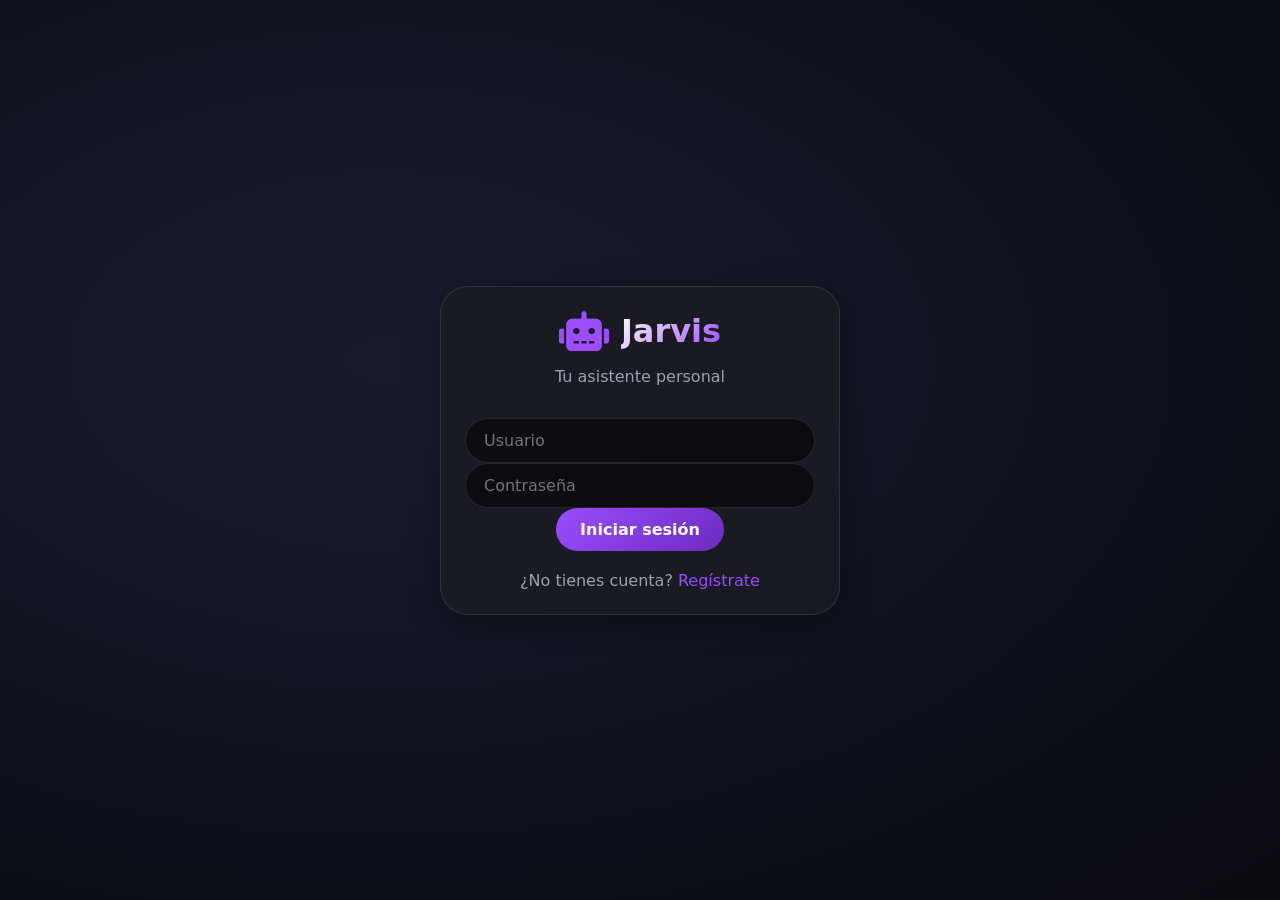
<file: html/series.html>
<!DOCTYPE html>
<html lang="es">
<head>
    <meta charset="UTF-8">
    <meta name="viewport" content="width=device-width, initial-scale=1.0">
    <title>Jarvis - Series y Anime</title>
    <link rel="icon" type="image/x-icon" href="../images/favicon.ico">
    <link rel="stylesheet" href="../css/styles.css">
    <link rel="stylesheet" href="https://cdnjs.cloudflare.com/ajax/libs/font-awesome/6.0.0-beta3/css/all.min.css">
</head>
<body>
    <header class="glass-header">
        <div class="logo-small"><i class="fas fa-robot"></i><span>Jarvis - Series</span></div>
        <div class="user-info"><span id="userName"></span><button id="logoutBtn" class="btn-icon"><i class="fas fa-sign-out-alt"></i></button></div>
    </header>

    <main class="list-container">
        <div class="glass-card" style="margin-bottom: 24px;">
            <h2><i class="fas fa-search"></i> Buscar</h2>
            <div style="display: flex; gap: 12px; margin-bottom: 15px;">
                <button id="searchTvTab" class="btn-secondary" style="flex: 1;">📺 Series</button>
                <button id="searchAnimeTab" class="btn-secondary" style="flex: 1;">🎌 Anime</button>
            </div>
            <div class="add-item-form">
                <input type="text" id="searchSeriesInput" placeholder="Ej: Breaking Bad, WandaVision, Naruto..." class="glass-input">
                <button id="searchSeriesBtn" class="btn-primary" style="width: auto;"><i class="fas fa-search"></i> Buscar</button>
            </div>
            <div id="seriesSearchResults" class="search-results"></div>
        </div>

        <div class="glass-card" style="margin-bottom: 24px;">
            <h2><i class="fas fa-clock"></i> Series Pendientes</h2>
            <ul id="pendingSeriesList" class="items-list"></ul>
        </div>

        <div class="glass-card">
            <h2><i class="fas fa-check-double"></i> Series Vistas</h2>
            <ul id="watchedSeriesList" class="items-list"></ul>
        </div>
    </main>

    <div class="floating-dock">
        <a href="home.html" class="dock-item"><i class="fas fa-home"></i><span>Inicio</span></a>
        <a href="calculator.html" class="dock-item"><i class="fas fa-calculator"></i><span>Horas</span></a>
        <a href="shopping.html" class="dock-item"><i class="fas fa-shopping-cart"></i><span>Compras</span></a>
        <a href="books.html" class="dock-item"><i class="fas fa-book"></i><span>Libros</span></a>
        <a href="series.html" class="dock-item active"><i class="fas fa-tv"></i><span>Series</span></a>
        <a href="sports.html" class="dock-item" data-page="sports"><i class="fas fa-heartbeat"></i><span>Deporte</span></a>
        <a href="nutrition.html" class="dock-item" data-page="nutrition"><i class="fas fa-apple-alt"></i><span>Comida</span></a>
    </div>

    <script src="../js/auth.js"></script>
    <script src="../js/common.js"></script>
    <script src="../js/series.js"></script>
</body>
</html>
</file>
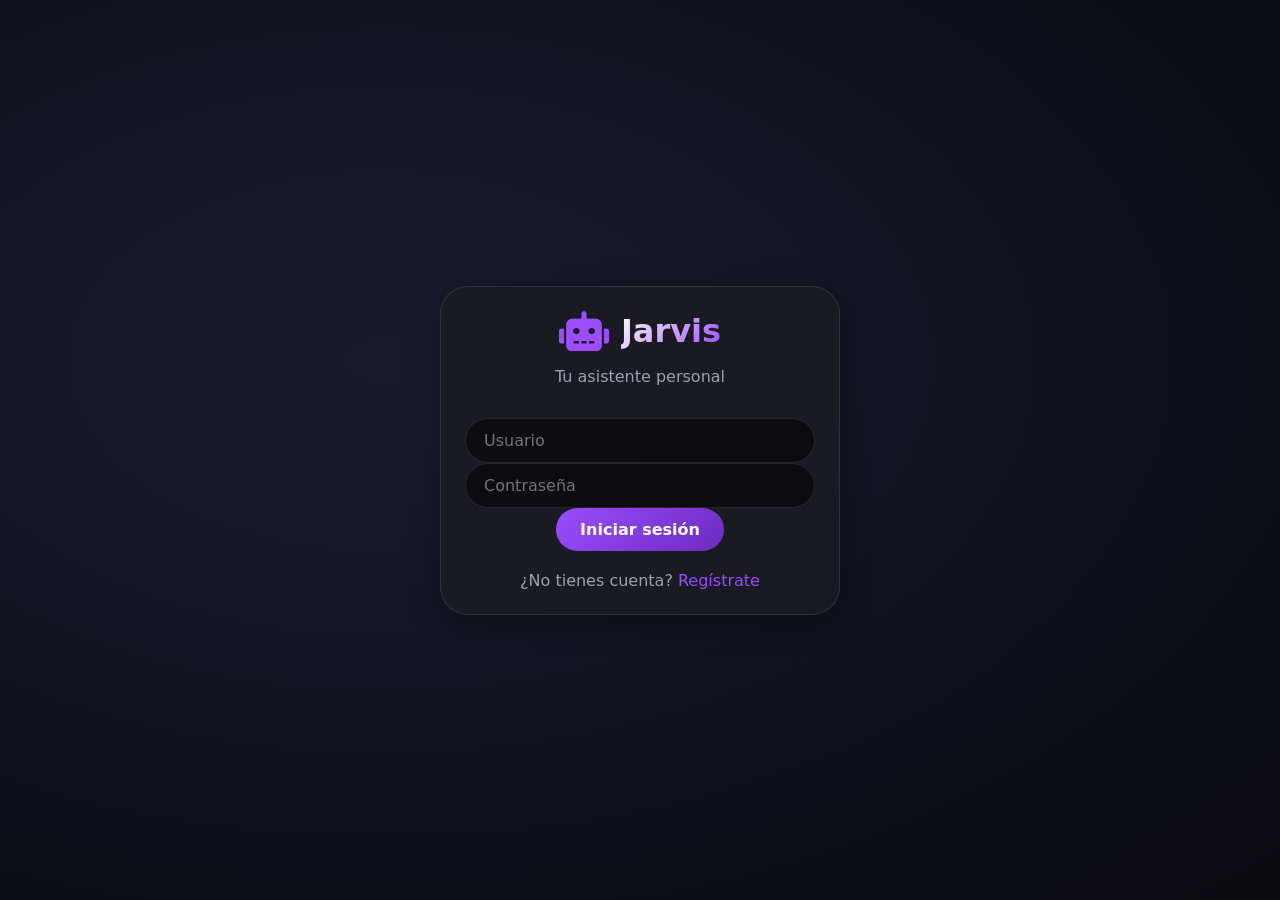
<file: html/shopping.html>
<!DOCTYPE html>
<html lang="es">
<head>
    <meta charset="UTF-8">
    <meta name="viewport" content="width=device-width, initial-scale=1.0">
    <title>Jarvis - Lista de Compras</title>
    <link rel="icon" type="image/x-icon" href="../images/favicon.ico">
    <link rel="stylesheet" href="../css/styles.css">
    <link rel="stylesheet" href="https://cdnjs.cloudflare.com/ajax/libs/font-awesome/6.0.0-beta3/css/all.min.css">
</head>
<body>
    <header class="glass-header">
        <div class="logo-small"><i class="fas fa-robot"></i><span>Jarvis - Compras</span></div>
        <div class="user-info"><span id="userName"></span><button id="logoutBtn" class="btn-icon"><i class="fas fa-sign-out-alt"></i></button></div>
    </header>

    <main class="list-container">
        <div class="glass-card">
            <div class="list-header">
                <h2><i class="fas fa-shopping-cart"></i> Lista de la Compra</h2>
                <div class="add-item-form">
                    <input type="text" id="newItemName" placeholder="Ej: Leche, Pan..." class="glass-input">
                    <button id="addItemBtn" class="btn-primary" style="width: auto;"><i class="fas fa-plus"></i></button>
                </div>
            </div>
            <ul id="shoppingList" class="items-list"></ul>
        </div>
    </main>

    <div class="floating-dock">
        <a href="home.html" class="dock-item"><i class="fas fa-home"></i><span>Inicio</span></a>
        <a href="calculator.html" class="dock-item"><i class="fas fa-calculator"></i><span>Horas</span></a>
        <a href="shopping.html" class="dock-item active"><i class="fas fa-shopping-cart"></i><span>Compras</span></a>
        <a href="books.html" class="dock-item"><i class="fas fa-book"></i><span>Libros</span></a>
        <a href="series.html" class="dock-item"><i class="fas fa-tv"></i><span>Series</span></a>
        <a href="sports.html" class="dock-item" data-page="sports"><i class="fas fa-heartbeat"></i><span>Deporte</span></a>
        <a href="nutrition.html" class="dock-item" data-page="nutrition"><i class="fas fa-apple-alt"></i><span>Comida</span></a>
        <a href="stats.html" class="dock-item active"><i class="fas fa-chart-line"></i><span>Stats</span></a>
    </div>

    <script src="../js/auth.js"></script>
    <script src="../js/common.js"></script>
    <script src="../js/shopping.js"></script>
</body>
</html>
</file>
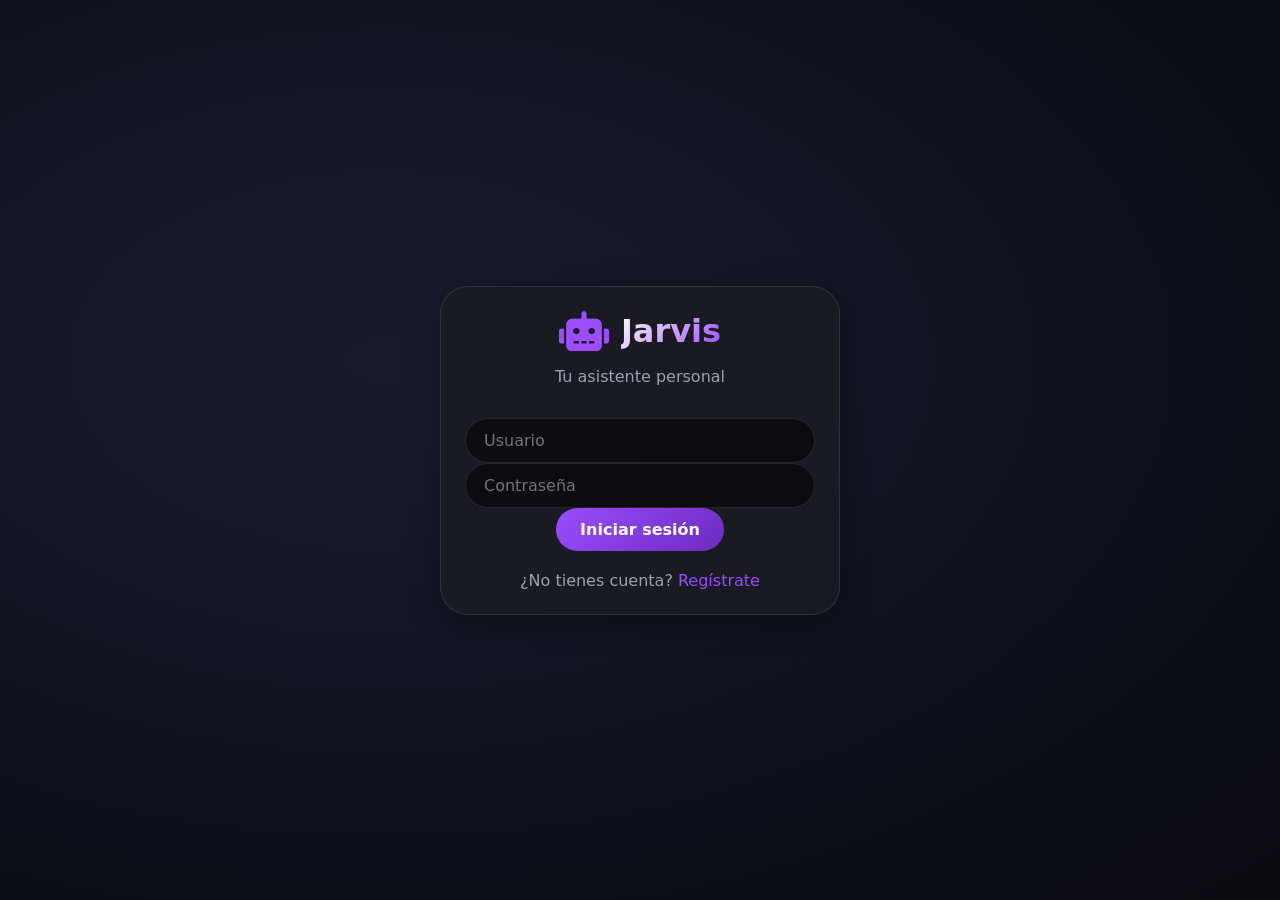
<file: html/sports.html>
<!DOCTYPE html>
<html lang="es">
<head>
    <meta charset="UTF-8">
    <meta name="viewport" content="width=device-width, initial-scale=1.0">
    <title>Jarvis - Deporte</title>
    <link rel="icon" type="image/x-icon" href="../images/favicon.ico">
    <link rel="stylesheet" href="../css/styles.css">
    <link rel="stylesheet" href="https://cdnjs.cloudflare.com/ajax/libs/font-awesome/6.0.0-beta3/css/all.min.css">
</head>
<body>
    <header class="glass-header">
        <div class="logo-small"><i class="fas fa-robot"></i><span>Jarvis - Deporte</span></div>
        <div class="user-info"><span id="userName"></span><button id="logoutBtn" class="btn-icon"><i class="fas fa-sign-out-alt"></i></button></div>
    </header>

    <main class="list-container">
        <!-- Estado de Músculos con scroll -->
        <div class="glass-card" style="margin-bottom: 24px;">
            <h2><i class="fas fa-dumbbell"></i> Estado de Músculos</h2>
            <p style="font-size: 0.8rem; color: var(--text-secondary); margin-bottom: 10px;">Arrastra horizontalmente para ver todos los grupos musculares</p>
            <div id="muscleStats" style="display: flex; gap: 15px; overflow-x: auto; padding: 10px 0; margin-top: 5px;"></div>
        </div>

        <!-- Buscador de ejercicios -->
        <div class="glass-card" style="margin-bottom: 24px;">
            <h2><i class="fas fa-search"></i> Buscar Ejercicio</h2>
            <div class="add-item-form" style="margin-top: 15px;">
                <input type="text" id="searchExerciseInput" placeholder="Ej: Press banca, Sentadilla, Peso muerto..." class="glass-input">
                <button id="searchExerciseBtn" class="btn-primary" style="width: auto;"><i class="fas fa-search"></i> Buscar</button>
            </div>
            <div id="exerciseSearchResults" style="margin-top: 20px; max-height: 300px; overflow-y: auto;"></div>
        </div>

        <!-- Registrar entrenamiento -->
        <div class="glass-card">
            <h2><i class="fas fa-plus-circle"></i> Registrar Entrenamiento</h2>
            <div id="selectedExerciseDisplay" style="margin-bottom: 15px; padding: 10px; background: rgba(155,77,255,0.1); border-radius: 16px; display: none;">
                <span id="selectedExerciseName"></span>
                <button id="clearSelectedBtn" class="btn-icon" style="float: right;"><i class="fas fa-times"></i></button>
            </div>
            <div style="display: flex; gap: 15px; flex-wrap: wrap;">
                <input type="number" id="weightInput" placeholder="Peso (kg)" class="glass-input" style="flex: 1;">
                <input type="number" id="setsInput" placeholder="Series" class="glass-input" style="width: 80px;">
                <input type="number" id="repsInput" placeholder="Reps" class="glass-input" style="width: 80px;">
                <button id="addWorkoutBtn" class="btn-primary"><i class="fas fa-save"></i> Registrar</button>
            </div>
            <p style="font-size: 0.7rem; color: var(--text-secondary); margin-top: 10px;">
                <i class="fas fa-info-circle"></i> La fatiga se calcula según: peso × series × reps / 100
            </p>
        </div>

        <!-- Historial -->
        <div class="glass-card" style="margin-top: 24px;">
            <h2><i class="fas fa-history"></i> Historial de Entrenamientos</h2>
            <ul id="workoutHistory" class="items-list"></ul>
        </div>
    </main>

    <div class="floating-dock">
        <a href="home.html" class="dock-item"><i class="fas fa-home"></i><span>Inicio</span></a>
        <a href="calculator.html" class="dock-item"><i class="fas fa-calculator"></i><span>Horas</span></a>
        <a href="shopping.html" class="dock-item"><i class="fas fa-shopping-cart"></i><span>Compras</span></a>
        <a href="books.html" class="dock-item"><i class="fas fa-book"></i><span>Libros</span></a>
        <a href="series.html" class="dock-item"><i class="fas fa-tv"></i><span>Series</span></a>
        <a href="sports.html" class="dock-item active"><i class="fas fa-heartbeat"></i><span>Deporte</span></a>
        <a href="nutrition.html" class="dock-item" data-page="nutrition"><i class="fas fa-apple-alt"></i><span>Comida</span></a>
        <a href="stats.html" class="dock-item"><i class="fas fa-chart-line"></i><span>Stats</span></a>
    </div>

    <script src="../js/auth.js"></script>
    <script src="../js/common.js"></script>
    <script src="../js/sports.js"></script>
</body>
</html>
</file>
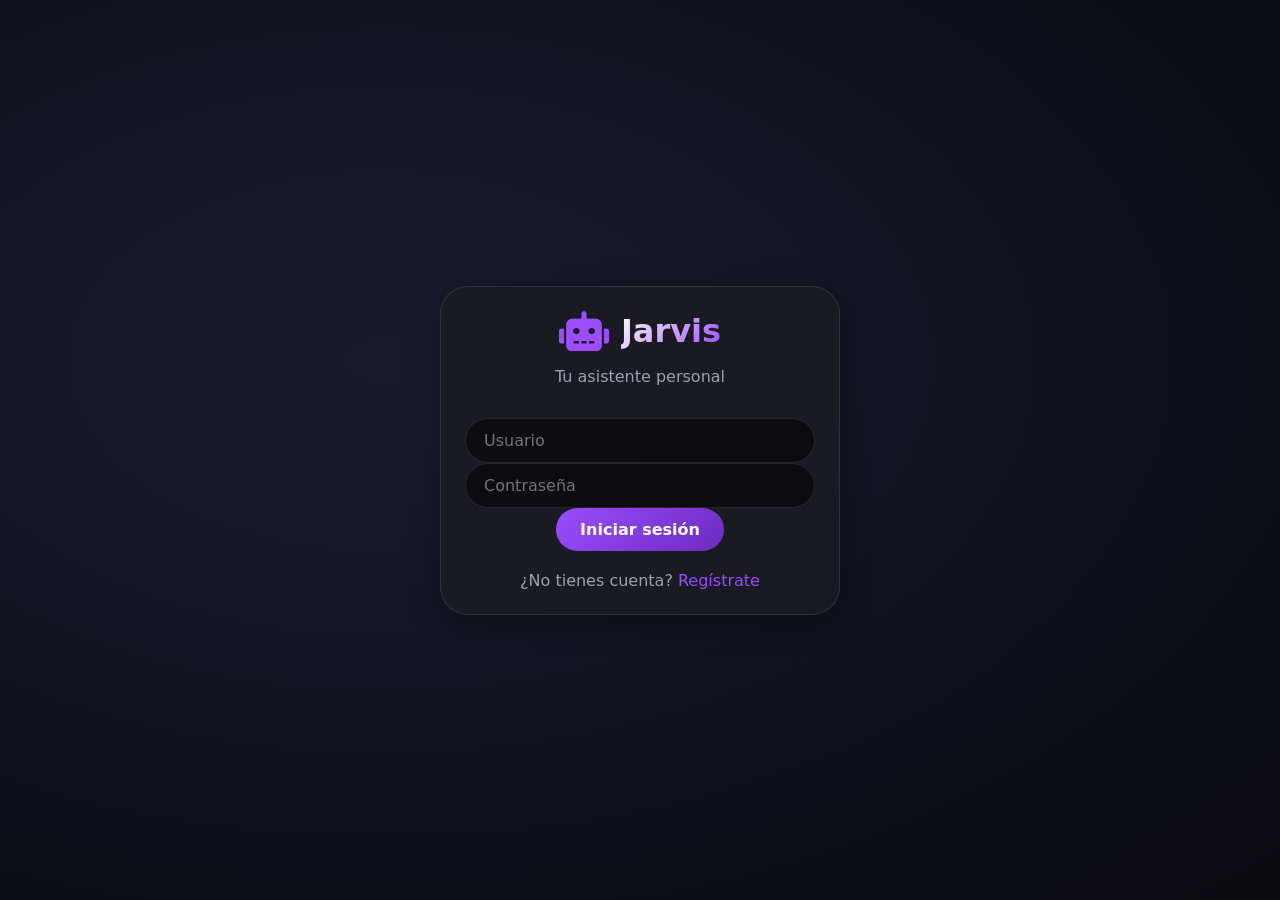
<file: html/stats.html>
<!DOCTYPE html>
<html lang="es">
<head>
    <meta charset="UTF-8">
    <meta name="viewport" content="width=device-width, initial-scale=1.0">
    <title>Jarvis - Estadísticas</title>
    <link rel="icon" type="image/x-icon" href="../images/favicon.ico">
    <link rel="stylesheet" href="../css/styles.css">
    <link rel="stylesheet" href="https://cdnjs.cloudflare.com/ajax/libs/font-awesome/6.0.0-beta3/css/all.min.css">
</head>
<body>
    <header class="glass-header">
        <div class="logo-small"><i class="fas fa-robot"></i><span>Jarvis - Estadísticas</span></div>
        <div class="user-info"><span id="userName"></span><button id="logoutBtn" class="btn-icon"><i class="fas fa-sign-out-alt"></i></button></div>
    </header>

    <main class="list-container">
        <!-- Resumen Global -->
        <div class="glass-card" style="margin-bottom: 24px;">
            <h2><i class="fas fa-chart-pie"></i> Resumen Global</h2>
            <div class="stats-grid">
                <div class="stat-card">
                    <div class="stat-number" id="globalBooks">0</div>
                    <div class="stat-label">Libros Leídos</div>
                </div>
                <div class="stat-card">
                    <div class="stat-number" id="globalSeries">0</div>
                    <div class="stat-label">Series Vistas</div>
                </div>
                <div class="stat-card">
                    <div class="stat-number" id="globalPending">0</div>
                    <div class="stat-label">Pendientes</div>
                </div>
                <div class="stat-card">
                    <div class="stat-number" id="globalShopping">0</div>
                    <div class="stat-label">Items en Compra</div>
                </div>
                <div class="stat-card">
                    <div class="stat-number" id="globalWorkouts">0</div>
                    <div class="stat-label">Entrenamientos</div>
                </div>
                <div class="stat-card">
                    <div class="stat-number" id="globalFatigue">0</div>
                    <div class="stat-label">Fatiga Media</div>
                </div>
            </div>
        </div>

        <!-- Estadísticas Laborales -->
        <div class="glass-card" style="margin-bottom: 24px;">
            <h2><i class="fas fa-briefcase"></i> Rendimiento Laboral</h2>
            <div class="stats-grid">
                <div class="stat-card">
                    <div class="stat-number" id="workWeekly">0</div>
                    <div class="stat-label">Horas esta semana</div>
                    <div class="stat-progress"><div id="workProgress" class="stat-progress-fill" style="width: 0%"></div></div>
                </div>
                <div class="stat-card">
                    <div class="stat-number" id="workToday">0</div>
                    <div class="stat-label">Horas hoy</div>
                </div>
                <div class="stat-card">
                    <div class="stat-number" id="workRemaining">0</div>
                    <div class="stat-label">Horas restantes</div>
                </div>
            </div>
        </div>

        <!-- Detalle por Categorías -->
        <div class="glass-card">
            <h2><i class="fas fa-layer-group"></i> Desglose por Categorías</h2>
            
            <div style="margin-top: 20px;">
                <h3><i class="fas fa-book"></i> Libros</h3>
                <div class="category-stats">
                    <div class="category-item"><strong>Leídos:</strong> <span id="detailBooksRead">0</span></div>
                    <div class="category-item"><strong>Por leer:</strong> <span id="detailBooksToRead">0</span></div>
                    <div class="category-item"><strong>Total:</strong> <span id="detailBooksTotal">0</span></div>
                </div>
            </div>

            <div style="margin-top: 20px;">
                <h3><i class="fas fa-tv"></i> Series</h3>
                <div class="category-stats">
                    <div class="category-item"><strong>Vistas:</strong> <span id="detailSeriesWatched">0</span></div>
                    <div class="category-item"><strong>Pendientes:</strong> <span id="detailSeriesPending">0</span></div>
                    <div class="category-item"><strong>Total:</strong> <span id="detailSeriesTotal">0</span></div>
                </div>
            </div>

            <div style="margin-top: 20px;">
                <h3><i class="fas fa-shopping-cart"></i> Compras</h3>
                <div class="category-stats">
                    <div class="category-item"><strong>Pendientes:</strong> <span id="detailShoppingPending">0</span></div>
                    <div class="category-item"><strong>Completados:</strong> <span id="detailShoppingCompleted">0</span></div>
                </div>
            </div>

            <div style="margin-top: 20px;">
                <h3><i class="fas fa-heartbeat"></i> Deporte</h3>
                <div class="category-stats">
                    <div class="category-item"><strong>Entrenamientos:</strong> <span id="detailWorkouts">0</span></div>
                    <div class="category-item"><strong>Fatiga media:</strong> <span id="detailFatigue">0</span>%</div>
                </div>
            </div>

            <div style="margin-top: 20px;">
                <h3><i class="fas fa-calendar-week"></i> Distribución Semanal</h3>
                <div id="weeklyDistribution" class="category-stats"></div>
            </div>
        </div>

        <div style="margin-top: 20px;">
            <h3><i class="fas fa-check-circle"></i> Tareas del Hogar</h3>
            <div class="category-stats">
                <div class="category-item"><strong>Tareas activas:</strong> <span id="statsTotalTasks">0</span></div>
                <div class="category-item"><strong>Completadas hoy:</strong> <span id="statsTasksToday">0</span></div>
                <div class="category-item"><strong>Racha actual:</strong> <span id="statsTaskStreak">0</span> días</div>
            </div>
        </div>
    </main>

    <div class="floating-dock">
        <a href="home.html" class="dock-item"><i class="fas fa-home"></i><span>Inicio</span></a>
        <a href="calculator.html" class="dock-item"><i class="fas fa-calculator"></i><span>Horas</span></a>
        <a href="shopping.html" class="dock-item"><i class="fas fa-shopping-cart"></i><span>Compras</span></a>
        <a href="books.html" class="dock-item"><i class="fas fa-book"></i><span>Libros</span></a>
        <a href="series.html" class="dock-item"><i class="fas fa-tv"></i><span>Series</span></a>
        <a href="sports.html" class="dock-item"><i class="fas fa-heartbeat"></i><span>Deporte</span></a>
        <a href="nutrition.html" class="dock-item" data-page="nutrition"><i class="fas fa-apple-alt"></i><span>Comida</span></a>
        <a href="stats.html" class="dock-item"><i class="fas fa-chart-line"></i><span>Stats</span></a>
    </div>

    <script src="../js/auth.js"></script>
    <script src="../js/common.js"></script>
    <script src="../js/calculator.js"></script>
    <script src="../js/stats.js"></script>
</body>
</html>
</file>
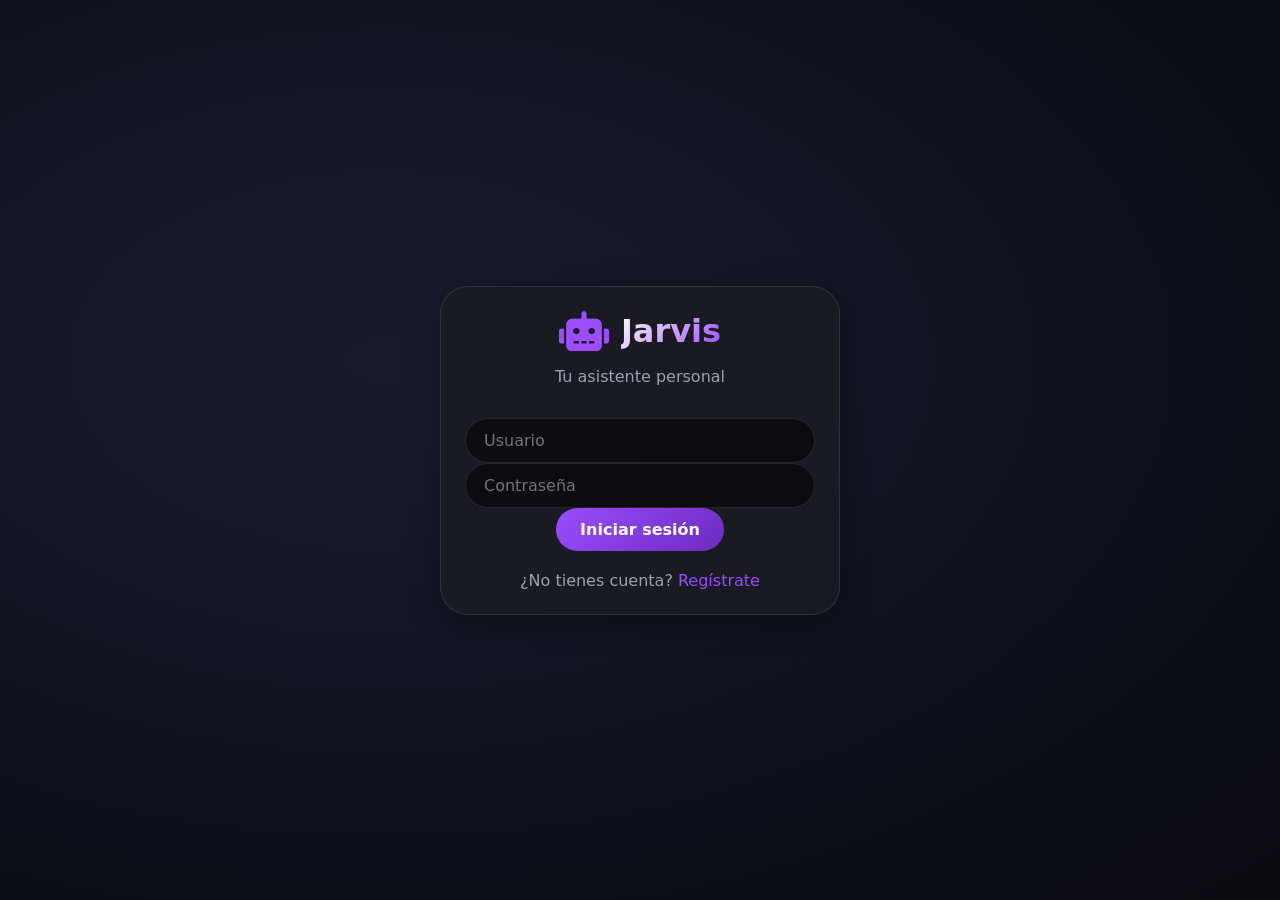
<file: html/tasks.html>
<!DOCTYPE html>
<html lang="es">
<head>
    <meta charset="UTF-8">
    <meta name="viewport" content="width=device-width, initial-scale=1.0">
    <title>Jarvis - Tareas de Casa</title>
    <link rel="icon" type="image/x-icon" href="../images/favicon.ico">
    <link rel="stylesheet" href="../css/styles.css">
    <link rel="stylesheet" href="https://cdnjs.cloudflare.com/ajax/libs/font-awesome/6.0.0-beta3/css/all.min.css">
</head>
<body>
    <header class="glass-header">
        <div class="logo-small"><i class="fas fa-broom"></i><span>Jarvis - Tareas</span></div>
        <div class="user-info"><span id="userName"></span><button id="logoutBtn" class="btn-icon"><i class="fas fa-sign-out-alt"></i></button></div>
    </header>

    <main class="list-container">
        <!-- VISTA PRINCIPAL (tareas del día) -->
        <div id="mainTasksView">
            <div class="glass-card" style="margin-bottom: 24px;">
                <div style="display: flex; justify-content: space-between; align-items: center;">
                    <h2><i class="fas fa-sun"></i> Tareas para Hoy</h2>
                    <button id="goToSettingsBtn" class="btn-secondary"><i class="fas fa-cog"></i> Gestionar</button>
                </div>
                <ul id="todayTasksList" class="items-list"></ul>
                <button id="resetTodayTasksBtn" class="btn-secondary" style="margin-top: 10px;"><i class="fas fa-undo"></i> Reiniciar tareas de hoy</button>
            </div>

            <div class="glass-card">
                <h2><i class="fas fa-chart-line"></i> Productividad del Hogar</h2>
                <div class="stats-grid">
                    <div class="stat-card">
                        <div class="stat-number" id="todayCompleted">0</div>
                        <div class="stat-label">Completadas hoy</div>
                    </div>
                    <div class="stat-card">
                        <div class="stat-number" id="todayPending">0</div>
                        <div class="stat-label">Pendientes hoy</div>
                    </div>
                    <div class="stat-card">
                        <div class="stat-number" id="completionRate">0</div>
                        <div class="stat-label">% Completado</div>
                    </div>
                </div>
                <div class="progress-bar" style="margin-top: 15px;">
                    <div id="tasksProgress" class="progress-fill" style="width: 0%;"></div>
                </div>
                <p id="productivityMessage" style="text-align: center; margin-top: 10px;"></p>
            </div>
        </div>

        <!-- VISTA DE AJUSTES (todas las tareas) -->
        <div id="settingsView" style="display: none;">
            <div class="glass-card" style="margin-bottom: 24px;">
                <div style="display: flex; justify-content: space-between; align-items: center;">
                    <button id="backToTasksBtn" class="btn-secondary"><i class="fas fa-arrow-left"></i> Volver</button>
                    <h2><i class="fas fa-list"></i> Mis Tareas</h2>
                    <div style="width: 80px;"></div>
                </div>
            </div>

            <div class="glass-card" style="margin-bottom: 24px;">
                <h2><i class="fas fa-plus-circle"></i> Nueva Tarea</h2>
                <div style="display: flex; gap: 15px; flex-wrap: wrap;">
                    <input type="text" id="taskName" placeholder="Ej: Limpiar baño..." class="glass-input" style="flex: 2;">
                    <select id="taskFrequency" class="glass-input" style="width: auto;">
                        <option value="daily">📅 Diaria</option>
                        <option value="every2days">🔄 Cada 2 días</option>
                        <option value="weekly">📆 Semanal</option>
                        <option value="monthly">📅 Mensual</option>
                    </select>
                    <select id="taskRoom" class="glass-input" style="width: auto;">
                        <option value="general">🏠 General</option>
                        <option value="kitchen">🍳 Cocina</option>
                        <option value="bathroom">🚽 Baño</option>
                        <option value="bedroom">🛏️ Dormitorio</option>
                        <option value="living">🛋️ Salón</option>
                        <option value="outside">🌳 Exterior</option>
                    </select>
                    <button id="addTaskBtn" class="btn-primary"><i class="fas fa-save"></i> Añadir</button>
                </div>
            </div>

            <div class="glass-card">
                <h2><i class="fas fa-edit"></i> Gestionar Tareas</h2>
                <ul id="allTasksList" class="items-list"></ul>
            </div>
        </div>
    </main>

    <div class="floating-dock">
        <a href="home.html" class="dock-item" data-page="home"><i class="fas fa-home"></i><span>Inicio</span></a>
        <a href="calculator.html" class="dock-item" data-page="calculator"><i class="fas fa-calculator"></i><span>Horas</span></a>
        <a href="shopping.html" class="dock-item" data-page="shopping"><i class="fas fa-shopping-cart"></i><span>Compras</span></a>
        <a href="books.html" class="dock-item" data-page="books"><i class="fas fa-book"></i><span>Libros</span></a>
        <a href="series.html" class="dock-item" data-page="series"><i class="fas fa-tv"></i><span>Series</span></a>
        <a href="sports.html" class="dock-item" data-page="sports"><i class="fas fa-heartbeat"></i><span>Deporte</span></a>
        <a href="nutrition.html" class="dock-item" data-page="nutrition"><i class="fas fa-apple-alt"></i><span>Comida</span></a>
        <a href="crafts.html" class="dock-item" data-page="crafts"><i class="fas fa-palette"></i><span>Arte</span></a>
        <a href="tasks.html" class="dock-item active" data-page="tasks"><i class="fas fa-check-circle"></i><span>Tareas</span></a>
        <a href="stats.html" class="dock-item" data-page="stats"><i class="fas fa-chart-line"></i><span>Stats</span></a>
    </div>

    <script src="../js/auth.js"></script>
    <script src="../js/common.js"></script>
    <script src="../js/tasks.js"></script>
</body>
</html>
</file>
<file: css/styles.css>
:root {
    --bg-dark: #0c0c12;
    --glass-dark: rgba(28, 28, 35, 0.85);
    --glass-border: rgba(255, 255, 255, 0.1);
    --glass-highlight: rgba(255, 255, 255, 0.05);
    --accent: #9b4dff;
    --accent-glow: rgba(155, 77, 255, 0.25);
    --text-primary: #ffffff;
    --text-secondary: #a0a0b0;
    --danger: #ff5e5e;
    --success: #4cd964;
    --warning: #ffcc00;
}

* {
    margin: 0;
    padding: 0;
    box-sizing: border-box;
    font-family: -apple-system, 'Segoe UI', system-ui, sans-serif;
}

body {
    background: radial-gradient(ellipse at 30% 40%, #1a1a2e, #0a0a0f);
    min-height: 100vh;
    color: var(--text-primary);
}

.glass-card {
    background: var(--glass-dark);
    backdrop-filter: blur(20px);
    border: 1px solid var(--glass-border);
    border-radius: 28px;
    padding: 1.5rem;
    box-shadow: 0 8px 32px rgba(0, 0, 0, 0.3);
}

.glass-input {
    width: 100%;
    padding: 12px 18px;
    background: rgba(0, 0, 0, 0.5);
    border: 1px solid var(--glass-border);
    border-radius: 44px;
    color: white;
    font-size: 1rem;
    outline: none;
}

.glass-input:focus {
    border-color: var(--accent);
    box-shadow: 0 0 0 3px rgba(155, 77, 255, 0.2);
}

.btn-primary {
    background: linear-gradient(135deg, var(--accent), #6b2bc0);
    border: none;
    padding: 12px 24px;
    border-radius: 44px;
    font-weight: 600;
    color: white;
    cursor: pointer;
    font-size: 1rem;
    transition: all 0.2s;
}

.btn-primary:hover {
    transform: scale(0.98);
}

.btn-secondary {
    background: rgba(255, 255, 255, 0.1);
    border: 1px solid var(--glass-border);
    padding: 8px 20px;
    border-radius: 44px;
    color: white;
    cursor: pointer;
}

.btn-danger {
    background: rgba(255, 94, 94, 0.2);
    border: 1px solid var(--danger);
    padding: 6px 12px;
    border-radius: 44px;
    color: var(--danger);
    cursor: pointer;
}

/* Floating Dock - Versión responsive */
.floating-dock {
    position: fixed;
    bottom: 16px;
    left: 50%;
    transform: translateX(-50%);
    z-index: 1000;
    background: rgba(28, 28, 35, 0.95);
    backdrop-filter: blur(20px);
    border: 1px solid var(--glass-border);
    border-radius: 40px;
    padding: 6px 12px;
    display: flex;
    gap: 4px;
    overflow-x: auto;
    max-width: 95vw;
    scrollbar-width: none;
    -ms-overflow-style: none;
    cursor: grab;
    user-select: none;
    transition: all 0.2s;
}

.floating-dock::-webkit-scrollbar {
    display: none;
}

.floating-dock:active {
    cursor: grabbing;
}

.dock-item {
    display: flex;
    flex-direction: column;
    align-items: center;
    padding: 6px 10px;
    border-radius: 32px;
    text-decoration: none;
    transition: all 0.2s;
    min-width: 55px;
    white-space: nowrap;
}

.dock-item i {
    font-size: 1rem;
    color: var(--text-secondary);
    transition: all 0.2s;
}

.dock-item span {
    font-size: 0.55rem;
    color: var(--text-secondary);
    margin-top: 2px;
    transition: all 0.2s;
}

.dock-item:hover {
    background: rgba(155, 77, 255, 0.15);
    transform: translateY(-2px);
}

.dock-item:hover i,
.dock-item:hover span {
    color: var(--accent);
}

.dock-item.active {
    background: rgba(155, 77, 255, 0.25);
}

.dock-item.active i,
.dock-item.active span {
    color: var(--accent);
}

/* Móvil muy pequeño */
@media (max-width: 480px) {
    .floating-dock {
        padding: 4px 8px;
        gap: 2px;
    }
    .dock-item {
        min-width: 45px;
        padding: 4px 8px;
    }
    .dock-item i {
        font-size: 0.9rem;
    }
    .dock-item span {
        font-size: 0.5rem;
    }
}

/* Header */
.glass-header {
    background: var(--glass-dark);
    backdrop-filter: blur(20px);
    border-radius: 44px;
    padding: 12px 24px;
    display: flex;
    justify-content: space-between;
    align-items: center;
    margin: 20px;
    border: 1px solid var(--glass-border);
}

.logo-small {
    display: flex;
    align-items: center;
    gap: 10px;
    font-weight: 600;
}

.logo-small i {
    color: var(--accent);
}

.user-info {
    display: flex;
    gap: 16px;
    align-items: center;
}

.btn-icon {
    background: none;
    border: none;
    font-size: 1.2rem;
    cursor: pointer;
    color: var(--text-secondary);
}

.btn-icon:hover {
    color: var(--danger);
}

/* Dashboard Grid */
.dashboard-grid {
    display: grid;
    grid-template-columns: repeat(auto-fit, minmax(320px, 1fr));
    gap: 24px;
    padding: 20px;
    margin-bottom: 80px;
}

.widget {
    cursor: pointer;
    transition: transform 0.2s;
}

.widget:hover {
    transform: translateY(-3px);
}

.widget h2 {
    font-size: 1.3rem;
    margin-bottom: 1rem;
    border-left: 3px solid var(--accent);
    padding-left: 12px;
}

/* Work Summary */
.work-summary {
    display: flex;
    flex-direction: column;
    gap: 15px;
}

.summary-stat {
    background: rgba(0, 0, 0, 0.3);
    border-radius: 20px;
    padding: 15px;
    text-align: center;
}

.summary-stat span {
    display: block;
    font-size: 0.75rem;
    color: var(--text-secondary);
}

.summary-stat strong {
    font-size: 1.8rem;
    font-weight: 600;
    color: var(--accent);
}

.progress-bar {
    margin-top: 10px;
    height: 6px;
    background: rgba(255, 255, 255, 0.1);
    border-radius: 10px;
    overflow: hidden;
}

.progress-fill {
    width: 0%;
    height: 100%;
    background: linear-gradient(90deg, var(--accent), #c084fc);
    border-radius: 10px;
}

/* Task Lists */
.task-list {
    list-style: none;
    max-height: 150px;
    overflow-y: auto;
}

.task-list li {
    padding: 8px 0;
    border-bottom: 1px solid rgba(255, 255, 255, 0.05);
    display: flex;
    align-items: center;
    gap: 10px;
}

/* Calculator */
.calculator-container {
    max-width: 800px;
    margin: 0 auto;
    padding: 20px;
    margin-bottom: 80px;
}

.day-selector {
    display: flex;
    gap: 10px;
    margin-bottom: 24px;
    flex-wrap: wrap;
    justify-content: center;
}

.day-btn {
    background: rgba(255, 255, 255, 0.08);
    border: 1px solid var(--glass-border);
    padding: 10px 20px;
    border-radius: 44px;
    cursor: pointer;
    transition: 0.2s;
    color: white;
}

.day-btn.active {
    background: var(--accent);
}

.day-btn.tel-work {
    border-left: 3px solid var(--success);
}

.day-btn.vacation {
    border-left: 3px solid var(--warning);
}

.config-panel {
    background: rgba(0, 0, 0, 0.2);
    border-radius: 28px;
    padding: 24px;
    margin-top: 20px;
}

.input-row {
    display: flex;
    gap: 20px;
    margin: 20px 0;
    flex-wrap: wrap;
}

.input-field {
    flex: 1;
    min-width: 150px;
}

.input-field label {
    display: block;
    margin-bottom: 8px;
    font-size: 0.8rem;
    color: var(--text-secondary);
}

.checkbox-group {
    display: flex;
    gap: 24px;
    margin: 20px 0;
    flex-wrap: wrap;
}

.checkbox-group label {
    display: flex;
    align-items: center;
    gap: 8px;
    cursor: pointer;
}

.result-box {
    margin-top: 20px;
    padding: 20px;
    background: rgba(155, 77, 255, 0.1);
    border-radius: 24px;
    text-align: center;
}

/* Lists */
.list-container {
    max-width: 800px;
    margin: 0 auto;
    padding: 20px;
    margin-bottom: 80px;
}

.list-header {
    display: flex;
    justify-content: space-between;
    align-items: center;
    margin-bottom: 20px;
    flex-wrap: wrap;
    gap: 12px;
}

.add-item-form {
    display: flex;
    gap: 10px;
    flex: 1;
    min-width: 250px;
}

.items-list {
    list-style: none;
}

.items-list li {
    display: flex;
    justify-content: space-between;
    align-items: center;
    padding: 12px;
    border-bottom: 1px solid var(--glass-border);
}

.item-info {
    display: flex;
    align-items: center;
    gap: 12px;
    flex: 1;
}

.item-actions {
    display: flex;
    gap: 8px;
}

.completed-item .item-name {
    text-decoration: line-through;
    opacity: 0.6;
}

/* Auth */
.auth-container {
    display: flex;
    justify-content: center;
    align-items: center;
    min-height: 100vh;
    padding: 20px;
}

.auth-card {
    max-width: 400px;
    width: 100%;
    text-align: center;
}

.logo {
    display: flex;
    align-items: center;
    justify-content: center;
    gap: 12px;
    margin-bottom: 1rem;
}

.logo i {
    font-size: 2.5rem;
    color: var(--accent);
}

.logo h1 {
    font-size: 2rem;
    background: linear-gradient(135deg, #fff, var(--accent));
    -webkit-background-clip: text;
    background-clip: text;
    color: transparent;
}

.subtitle {
    color: var(--text-secondary);
    margin-bottom: 2rem;
}

.switch-auth {
    margin-top: 20px;
    color: var(--text-secondary);
}

.switch-auth a {
    color: var(--accent);
    cursor: pointer;
}

.error-message {
    background: rgba(255, 77, 77, 0.15);
    border-left: 3px solid var(--danger);
    padding: 10px;
    border-radius: 12px;
    margin-bottom: 15px;
    font-size: 0.8rem;
}

/* Search results */
.search-results {
    max-height: 400px;
    overflow-y: auto;
    margin-top: 20px;
}

.result-item {
    display: flex;
    gap: 15px;
    padding: 15px;
    border-bottom: 1px solid var(--glass-border);
}

.result-item img {
    width: 60px;
    height: 80px;
    object-fit: cover;
    border-radius: 8px;
}

.result-info {
    flex: 1;
}

.result-info strong {
    display: block;
    margin-bottom: 4px;
}

.result-info small {
    color: var(--text-secondary);
    font-size: 0.7rem;
}

.result-info p {
    font-size: 0.75rem;
    margin-top: 5px;
    opacity: 0.8;
}

.result-actions {
    display: flex;
    gap: 8px;
    margin-top: 8px;
}

/* Responsive */
@media (max-width: 768px) {
    .dashboard-grid {
        grid-template-columns: 1fr;
        padding: 12px;
    }
    
    .glass-header {
        flex-direction: column;
        margin: 12px;
    }
}

@keyframes fadeIn {
    from { opacity: 0; transform: translateY(10px);}
    to { opacity: 1; transform: translateY(0);}
}

/* Tabla de calculadora */
.calculator-table {
    width: 100%;
    border-collapse: collapse;
    margin-top: 20px;
}

.calculator-table th,
.calculator-table td {
    padding: 12px 8px;
    text-align: center;
    border-bottom: 1px solid var(--glass-border);
}

.calculator-table th {
    color: var(--accent);
    font-weight: 600;
}

.calculator-table input[type="time"],
.calculator-table input[type="number"] {
    background: rgba(0, 0, 0, 0.5);
    border: 1px solid var(--glass-border);
    border-radius: 20px;
    padding: 6px 10px;
    color: white;
    width: 100px;
}

.calculator-table input[type="checkbox"] {
    width: 18px;
    height: 18px;
    cursor: pointer;
    accent-color: var(--accent);
}

.telework-badge {
    background: rgba(76, 217, 100, 0.2);
    color: var(--success);
    padding: 2px 8px;
    border-radius: 20px;
    font-size: 0.7rem;
}

.vacation-badge {
    background: rgba(255, 204, 0, 0.2);
    color: var(--warning);
    padding: 2px 8px;
    border-radius: 20px;
    font-size: 0.7rem;
}

/* Widget preview con imágenes */
.widget-preview {
    display: flex;
    gap: 10px;
    overflow-x: auto;
    padding: 10px 0;
}

.preview-item {
    flex-shrink: 0;
    width: 60px;
    text-align: center;
}

.preview-item img {
    width: 50px;
    height: 70px;
    object-fit: cover;
    border-radius: 8px;
    background: rgba(255,255,255,0.1);
}

.preview-item span {
    font-size: 0.6rem;
    display: block;
    margin-top: 4px;
    overflow: hidden;
    text-overflow: ellipsis;
    white-space: nowrap;
    width: 60px;
}

/* Estadísticas */
.stats-grid {
    display: grid;
    grid-template-columns: repeat(auto-fit, minmax(280px, 1fr));
    gap: 24px;
    margin-bottom: 30px;
}

.stat-card {
    background: rgba(0, 0, 0, 0.3);
    border-radius: 24px;
    padding: 20px;
    text-align: center;
}

.stat-card .stat-number {
    font-size: 2.5rem;
    font-weight: 700;
    color: var(--accent);
}

.stat-card .stat-label {
    font-size: 0.8rem;
    color: var(--text-secondary);
}

.stat-progress {
    margin-top: 15px;
    height: 8px;
    background: rgba(255,255,255,0.1);
    border-radius: 10px;
    overflow: hidden;
}

.stat-progress-fill {
    height: 100%;
    background: linear-gradient(90deg, var(--accent), #c084fc);
    border-radius: 10px;
    transition: width 0.3s;
}

.chart-container {
    background: rgba(0, 0, 0, 0.2);
    border-radius: 24px;
    padding: 20px;
    margin-top: 20px;
}

.category-stats {
    display: flex;
    flex-wrap: wrap;
    gap: 15px;
    margin-top: 15px;
}

.category-item {
    background: rgba(255,255,255,0.05);
    border-radius: 16px;
    padding: 12px;
    flex: 1;
    min-width: 150px;
}
</file>
